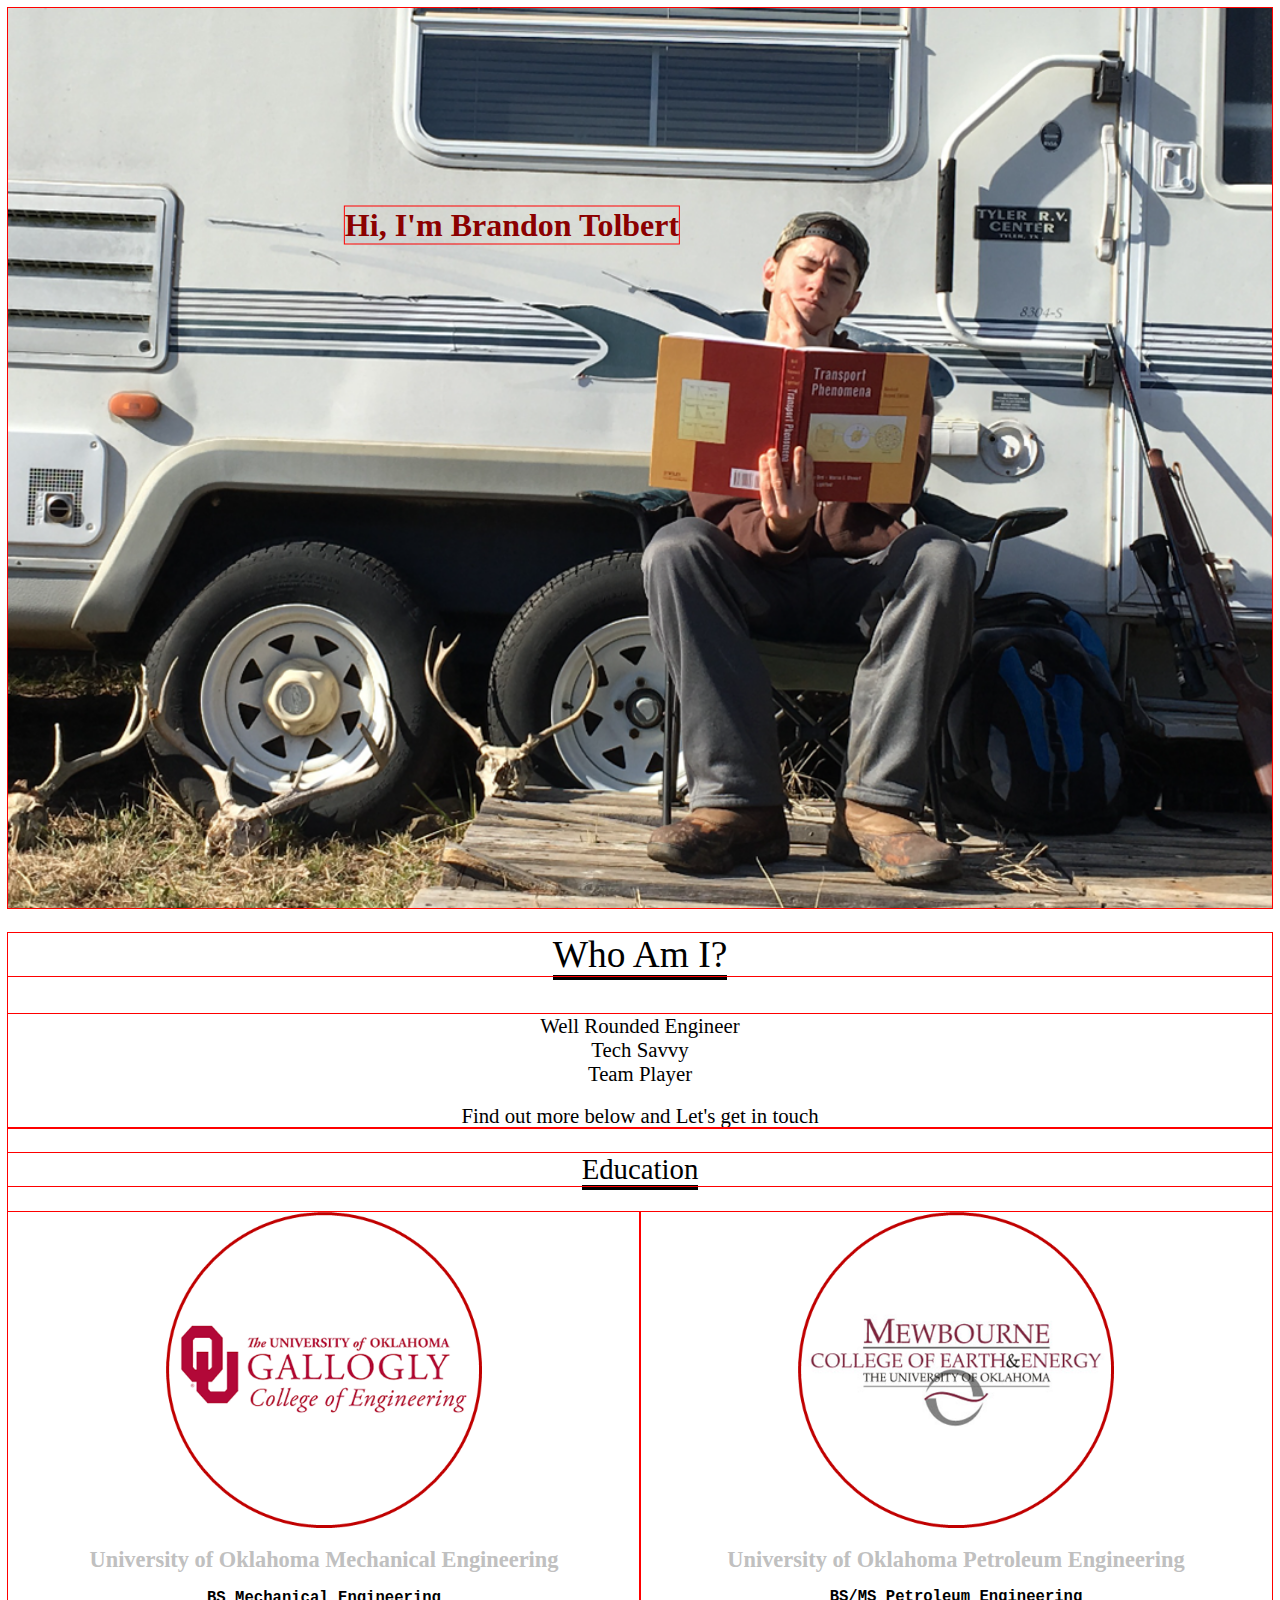
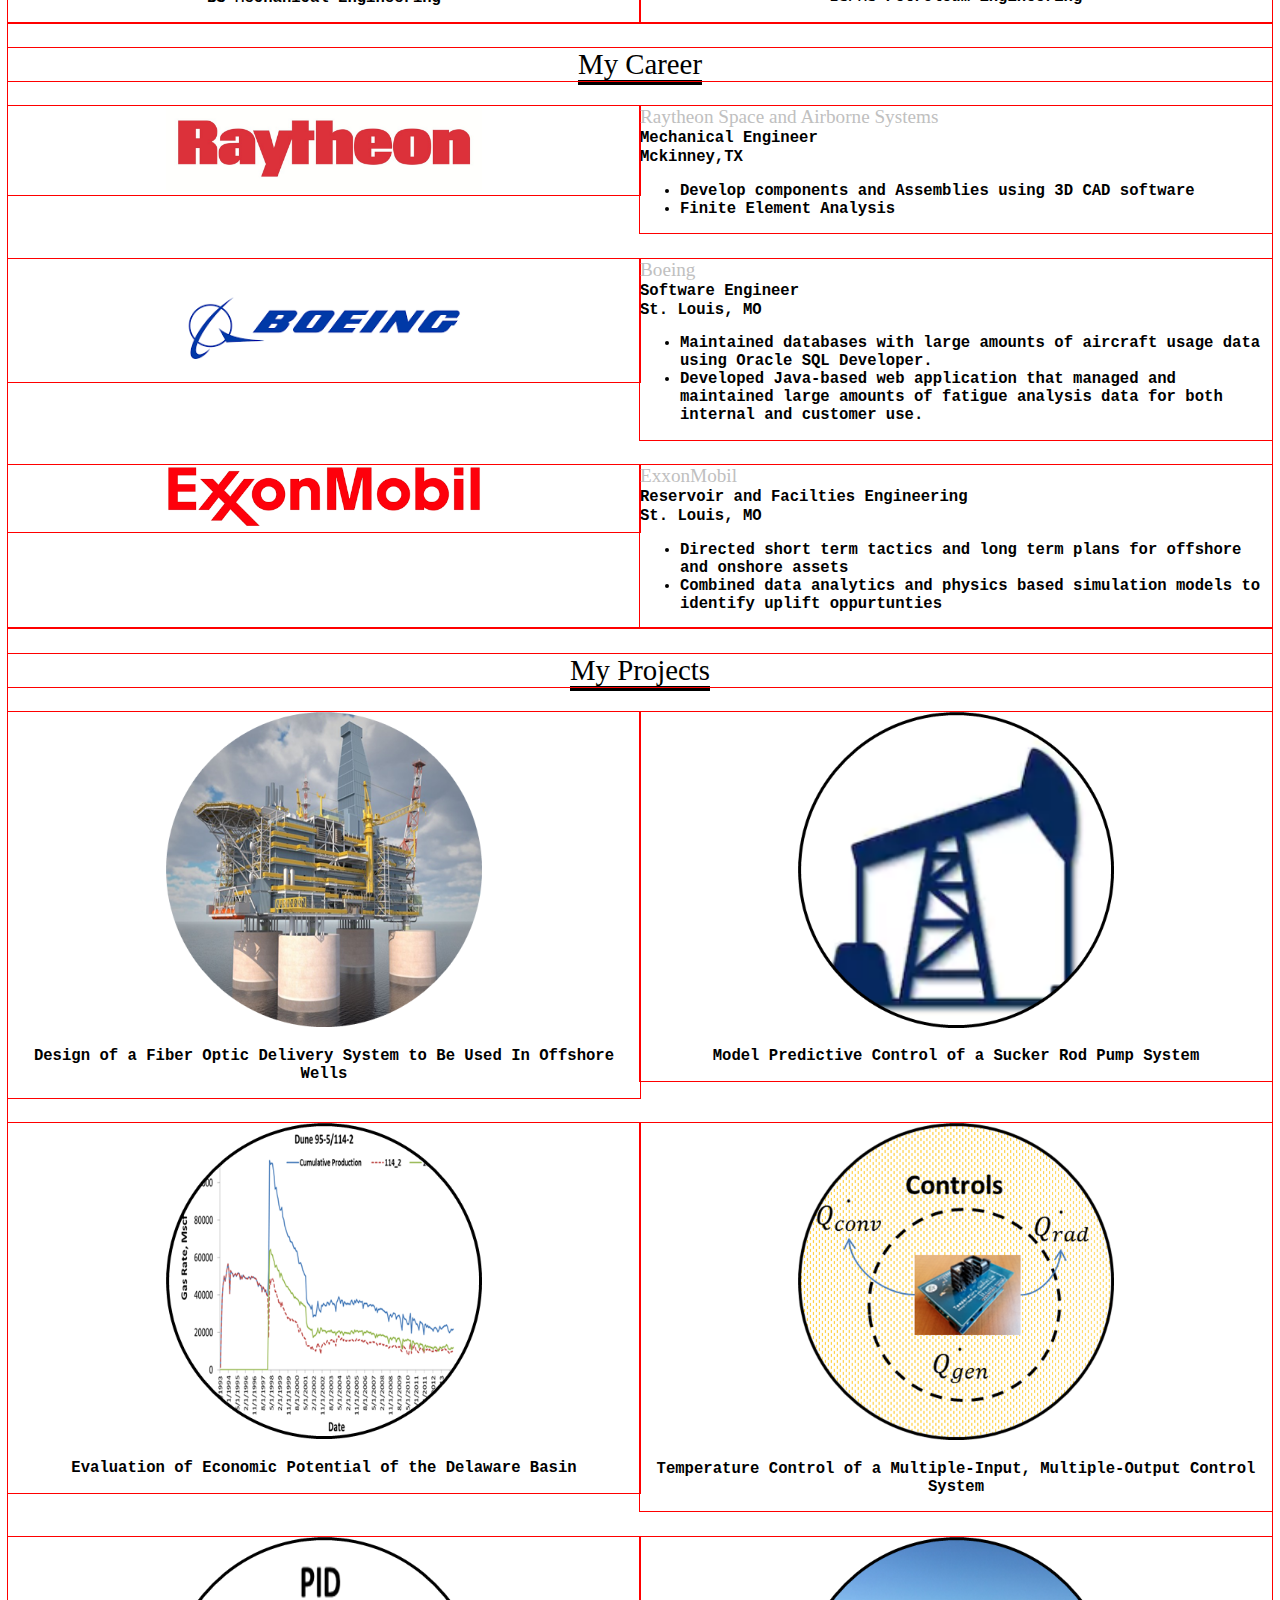
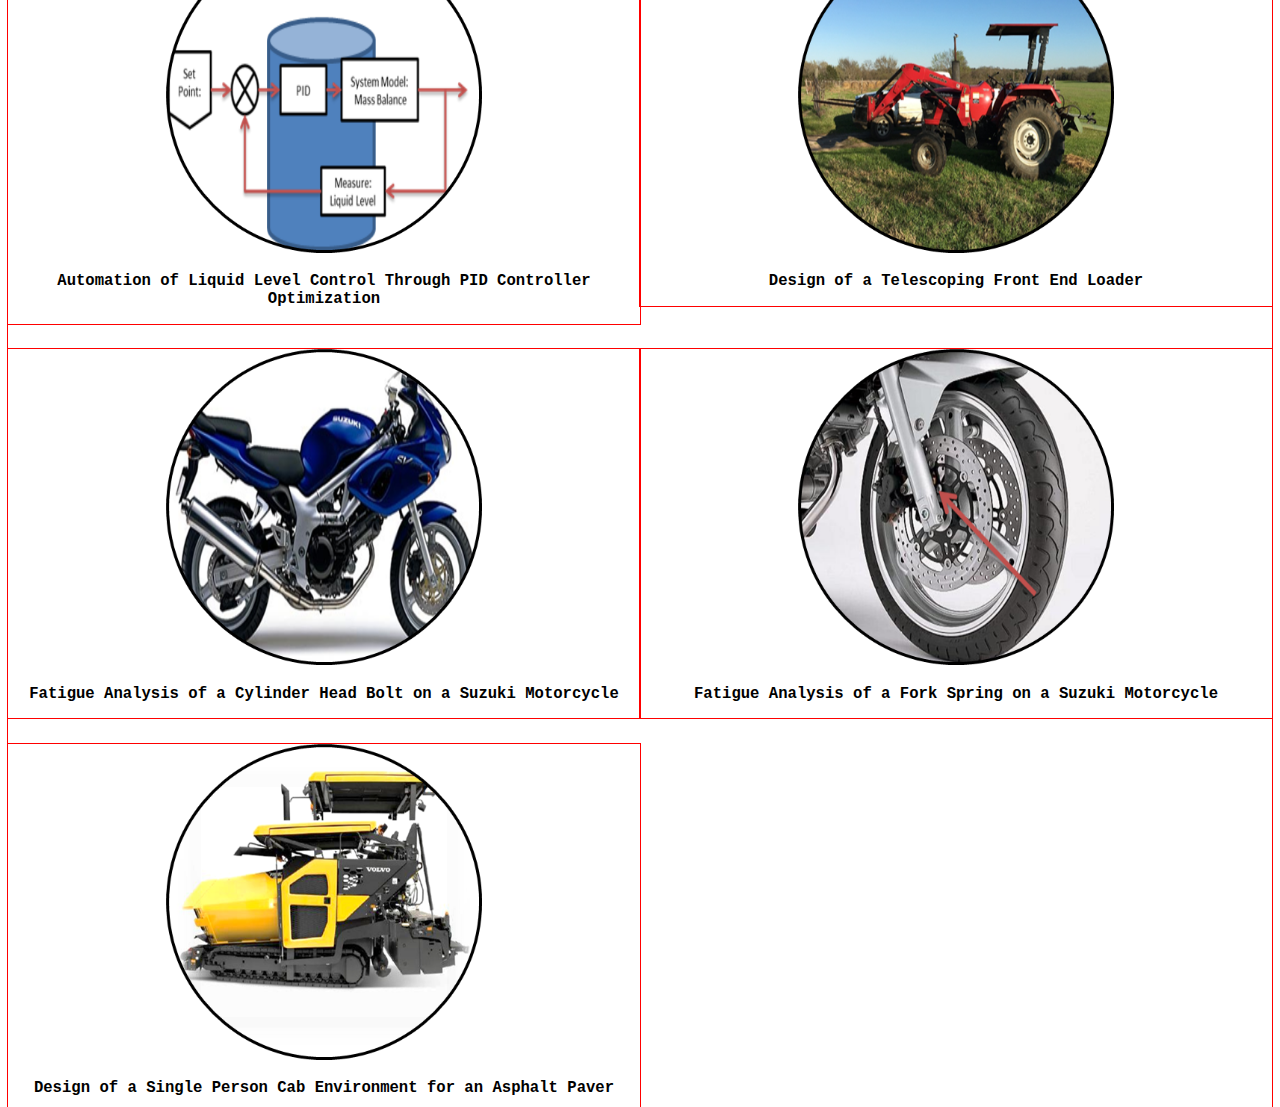
<file: index.html>
<!DOCTYPE html>
<!--
To change this license header, choose License Headers in Project Properties.
To change this template file, choose Tools | Templates
and open the template in the editor.
-->
<html>
    <head>
        <title>TODO supply a title</title>
        <meta charset="UTF-8">
        <meta name="viewport" content="width=device-width, initial-scale=1.0">
        <link rel="stylesheet" href="CSSStyle.css">
    </head>
    <body>
      
            <div class="large">
                <div id="caption">
                    Hi, I'm Brandon Tolbert
                </div>
            </div>
        
        <div class="WhoAmI">
            <div class="SectionHeaders">
                <span>Who Am I?</span>
            </div>
            <div class="singleColumn">
                <span> Well Rounded Engineer</span><br>
                <span> Tech Savvy</span><br>
                <span>Team Player</span><br>
                <br>
                <span>Find out more below and Let's get in touch</span>
            </div>
        </div>
        
         <!-- Education Header -->
        <div id="Education">
            <div class="SectionHeaders">
                <span>Education</span>
            </div>
                                                            
            <div class="columnOne">
                <img class="medium" src="images/Oklahoma_MechanicalEngineering.png">
                <h1 class="largeText">
                    University of Oklahoma Mechanical Engineering
                </h1>
                <p class="mediumText">
                    BS Mechanical Engineering
                </p>
            </div>
        
        
            <div class="columnTwo">
                <img class="medium" src="images/Oklahoma_PetroleumEngineering.png">
                    <h1 class="largeText">
                        University of Oklahoma Petroleum Engineering
                    </h1>
                    
                    <p class="mediumText">
                        BS/MS Petroleum Engineering
                    </p>
            </div>
        </div>
        
        <!-- Career Section -->
        <div id="Career">
            <div class="SectionHeaders">
                <span>My Career</span>
            </div>
        
                <div class="columnOne">
                            <img class="medium" src="images/Raytheon.png">
                </div>

                <div class="columnTwoCareers">

                    <span class="FlashyText">
                            Raytheon Space and Airborne Systems
                    </span>
                    <br>
                    <span class="mediumText"> Mechanical Engineer</span>
                    <br>        
                    <span class="mediumText"> Mckinney,TX </span>                  
                        <ul class="mediumText">
                            <li> Develop components and Assemblies using 3D CAD software</li>
                            <li> Finite Element Analysis
                        </ul>
                </div>
            
                <div class="columnOne">
                    <img class="medium" src="images/BoeingLogo.png">
                </div>
                     
        
                <div class="columnTwoCareers">

                    <span class="FlashyText">
                            Boeing
                    </span>
                    <br>
                        <span class="mediumText"> Software Engineer</span>
                    <br>        
                        <span class="mediumText"> St. Louis, MO </span>                  
                            <ul class="mediumText">
                                <li> Maintained databases with large amounts of aircraft usage data using Oracle SQL Developer.</li>
                                <li> Developed Java-based web application that managed and maintained large amounts of fatigue analysis data for both internal and customer use.
                            </ul>
                </div>
            
                <div class="columnOne">    
                        <img class="medium" src="images/ExxonMobilLogo.png">
                </div>
        
                <div class="columnTwoCareers">

                    <span class="FlashyText">
                            ExxonMobil
                    </span>
                    <br>
                    <span class="mediumText"> Reservoir and Facilties Engineering</span>
                    <br>        
                    <span class="mediumText"> St. Louis, MO </span>                  
                        <ul class="mediumText">
                            <li> Directed short term tactics and long term plans for offshore and onshore assets</li>
                            <li> Combined data analytics and physics based simulation models to identify uplift oppurtunties 
                </div>
        </div>


  <!-- Projects Section -->
  <div id="Projects">
            <div class="SectionHeaders">
                <span id="projectsSection">My Projects</span>
            </div>
      
      <div class="columnOne">
          <a href="HTMLPages/MEMS.html"><img class="medium" src="images/ProjectImages/MEMS_HeaderPicture_101218.png"></a>

            <p class="mediumText">
                Design of a Fiber Optic Delivery System to Be Used In Offshore Wells
            </p>
        </div>
      
       <div class="columnTwo">
           <a href="HTMLPages/MPCSuckerRod.html"><img class="medium" src="images/ProjectImages/SuckerRod_HeadPicture_101218.png"></a>

                    <p class="mediumText">
                        Model Predictive Control of a Sucker Rod Pump System
                    </p>
        </div>
        <div class="columnOne">
            <a href="HTMLPages/petroleumCap.html"><img class="medium" src="images/ProjectImages/PECapstone_ProjectImage_102918.png"></a>

              <p class="mediumText">
                  Evaluation of Economic Potential of the Delaware Basin
              </p>
          </div>
      
        <div class="columnTwo">
            <a href="HTMLPages/TCLab.html"><img class="medium" src="images/ProjectImages/TCLab_Header_102918.png"></a>

                     <p class="mediumText">
                         Temperature Control of a Multiple-Input, Multiple-Output Control System
                     </p>
        </div>
        <div class="columnOne">
            <a href="HTMLPages/PIDOptimization.html"><img class="medium" src="images/ProjectImages/TankControl_PID.png"></a>

             <p class="mediumText">
                 Automation of Liquid Level Control Through PID Controller Optimization
             </p>
        </div>
        <div class="columnTwo">
            <a href="HTMLPages/FEALoader.html"><img class="medium" src="images/ProjectImages/FEA_Tractor_102918.png"></a>

                     <p class="mediumText">
                         Design of a Telescoping Front End Loader
                     </p>
        </div>
        <div class="columnOne">
            <a href="HTMLPages/CylinderBoltHeadDMC.html"><img class="medium" src="images/ProjectImages/Suzuki_MotorCycle_102918.png"></a>

             <p class="mediumText">
                 Fatigue Analysis of a Cylinder Head Bolt on a Suzuki Motorcycle
             </p>
        </div>
        <div class="columnTwo">
            <a href="HTMLPages/ForkSpringDMC.html"><img class="medium" src="images/ProjectImages/Suzuki_ForkSpring_102918.png"></a>

                     <p class="mediumText">
                         Fatigue Analysis of a Fork Spring on a Suzuki Motorcycle
                     </p>
        </div>
         <div class="columnOne">
             <a href="HTMLPages/VolvoCab.html"><img class="medium" src="images/ProjectImages/MECapstone_Volvo_102918.png"></a>

             <p class="mediumText">
                 Design of a Single Person Cab Environment for an Asphalt Paver
             </p>
        </div>
  </div>
  
  
        
        
  
        
        
           

    </body>
</html>
</file>
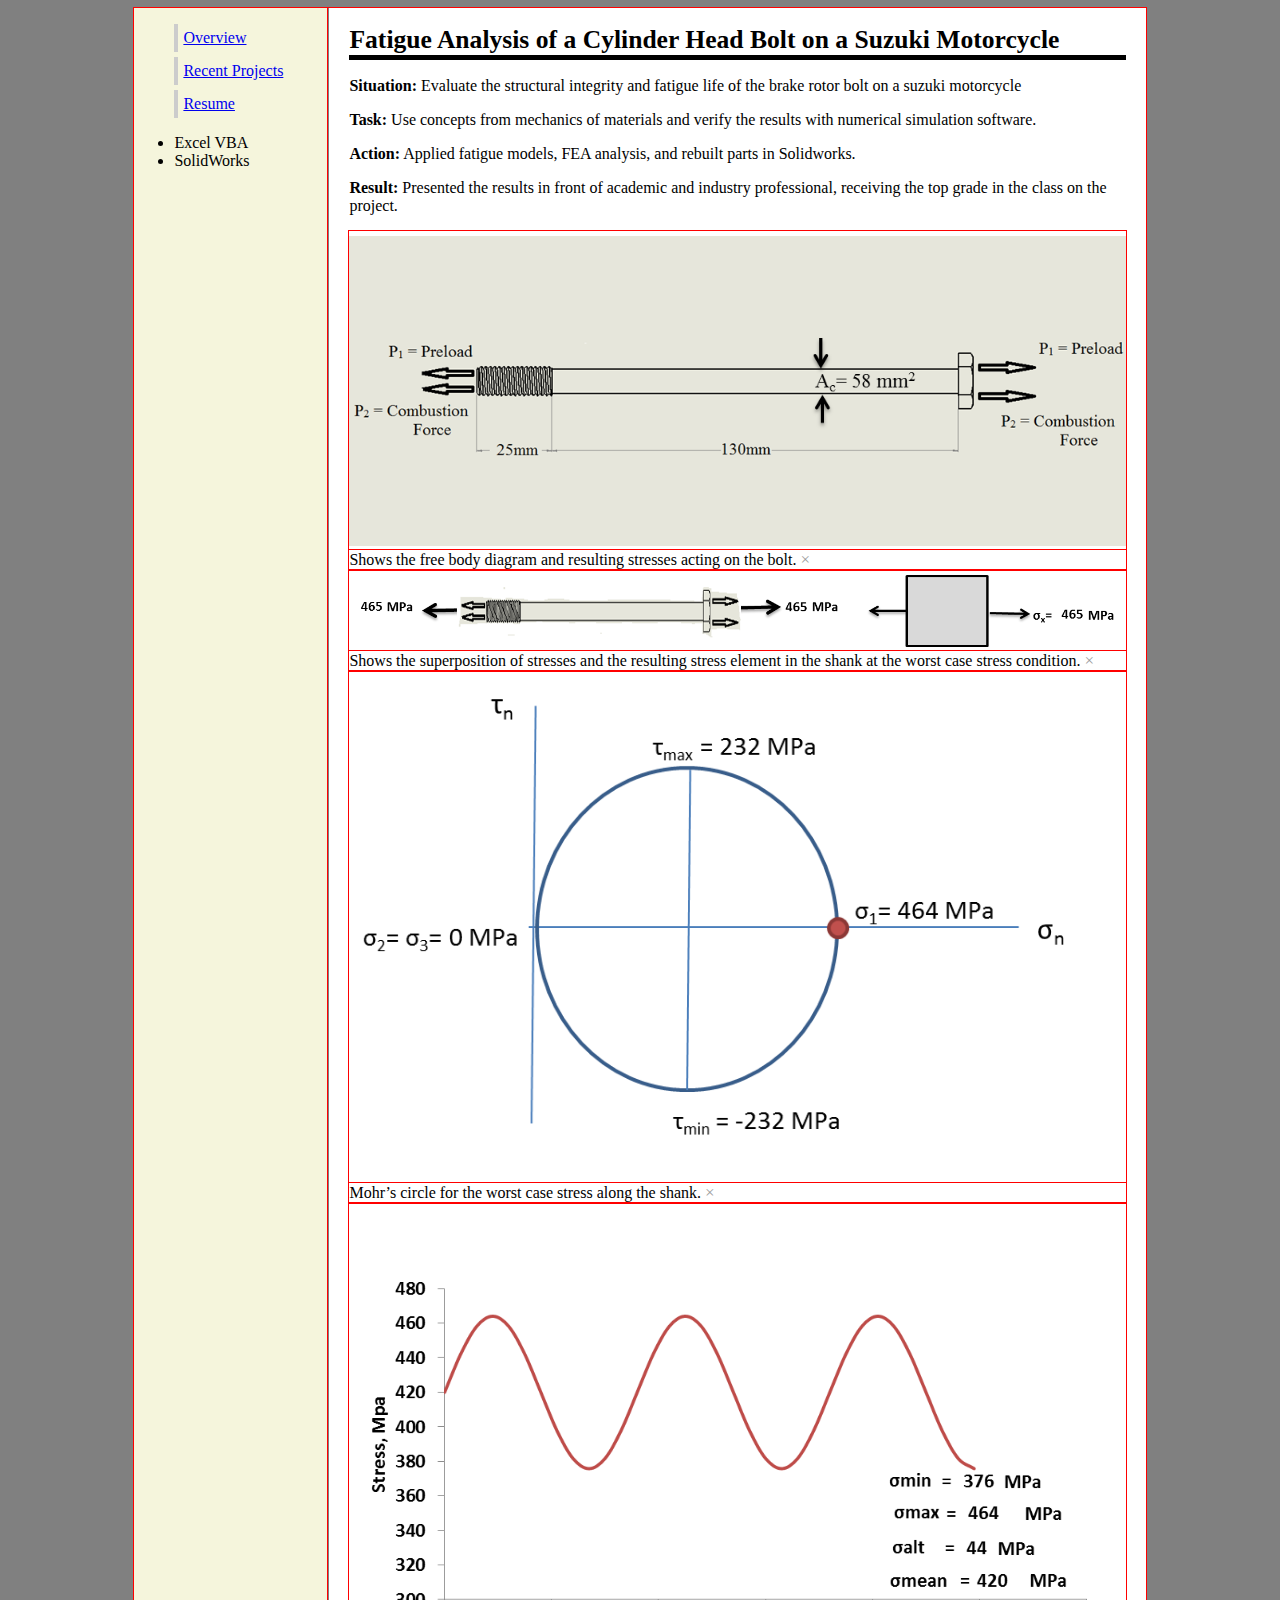
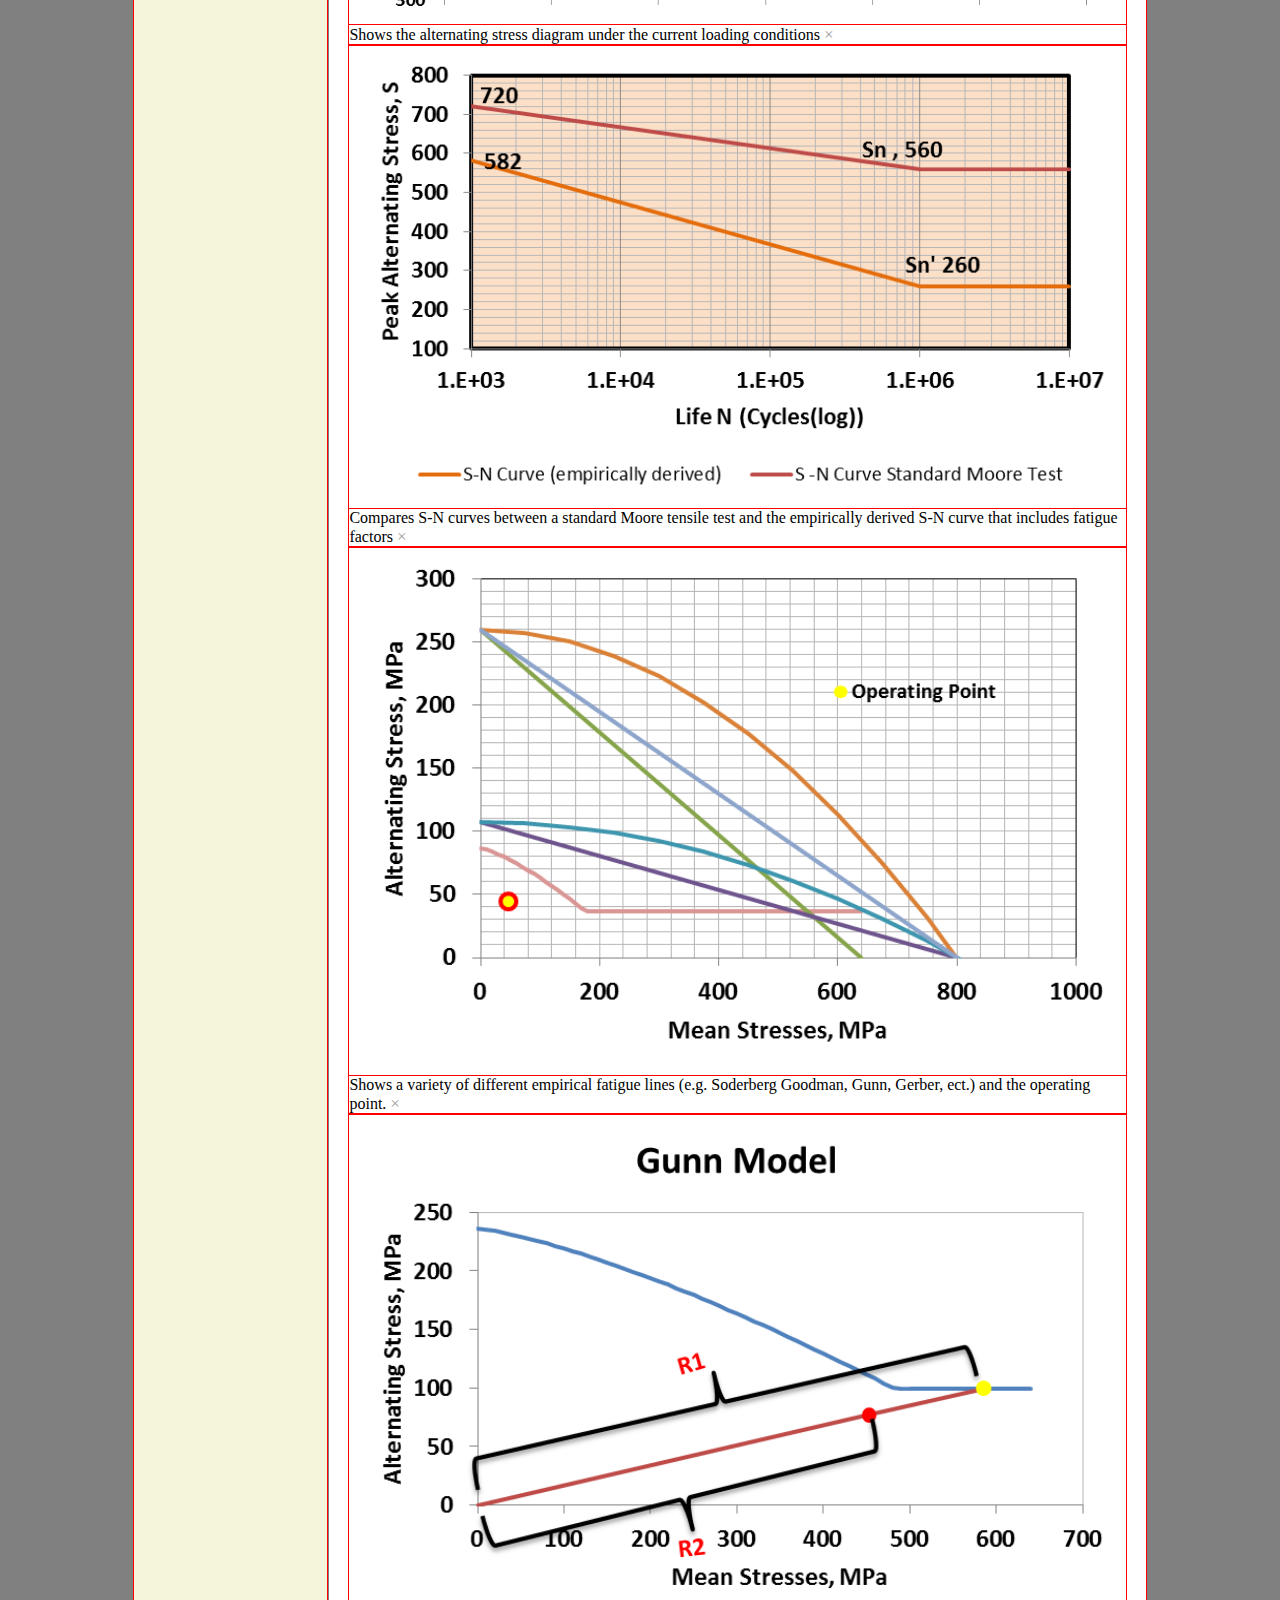
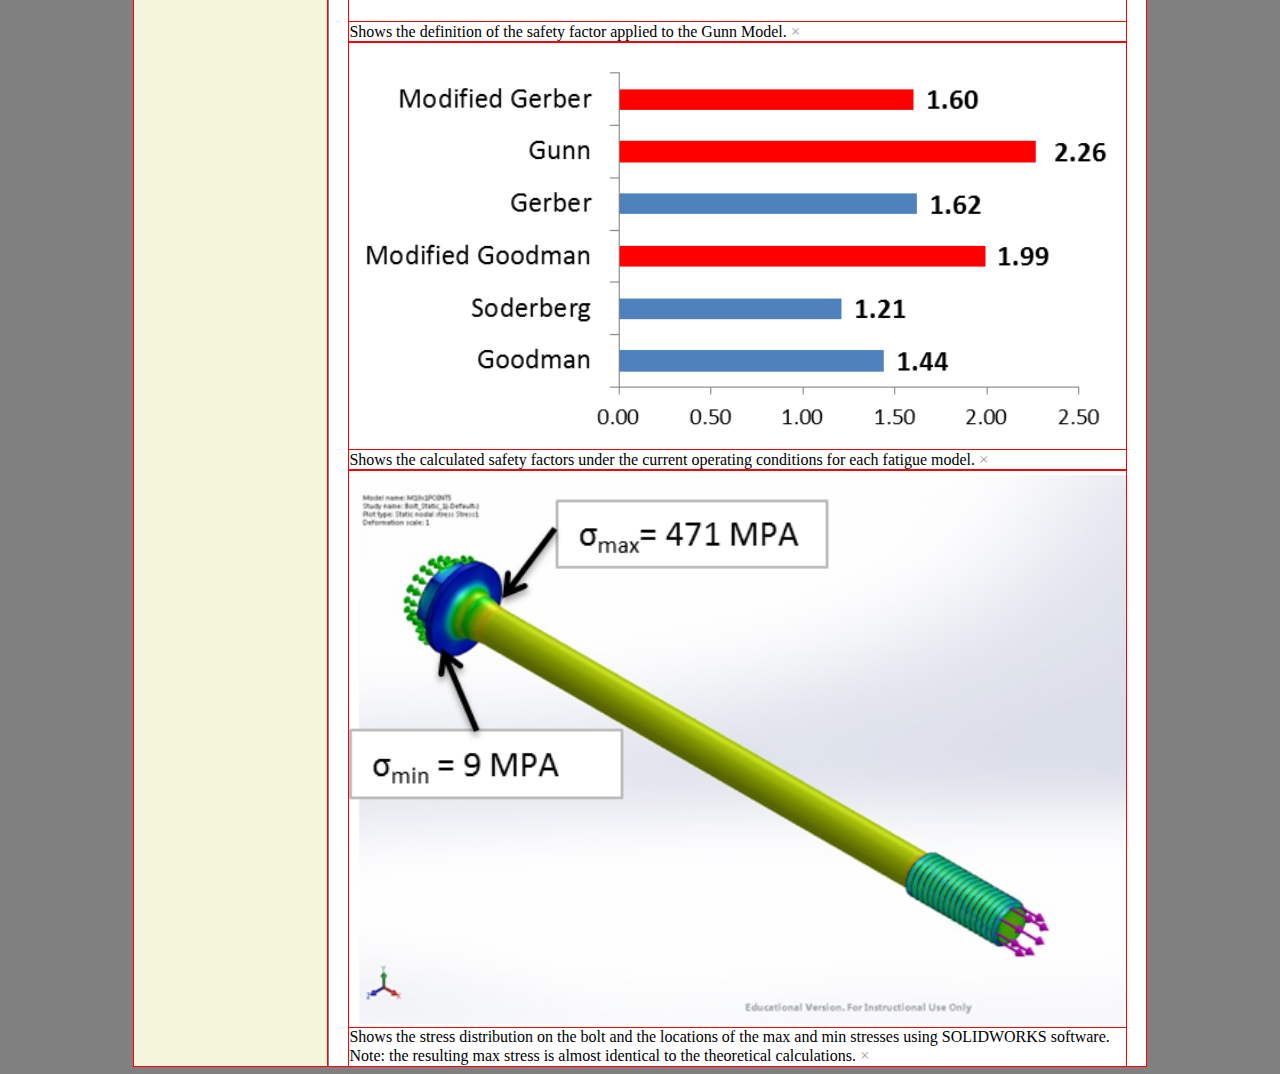
<file: HTMLPages/CylinderBoltHeadDMC.html>
<!DOCTYPE html>
<!--
To change this license header, choose License Headers in Project Properties.
To change this template file, choose Tools | Templates
and open the template in the editor.
-->
<html>
    <head>
        <title>TODO supply a title</title>
        <meta charset="UTF-8">
        <meta name="viewport" content="width=device-width, initial-scale=1.0">
        
        <link rel="stylesheet" href="../CSSPages/Project.css">
        <script src="../Javascript/javascript.js"></script>    
    </head>
    <body>
        <div id="MEMS">
<!--Side Bar////////////////////////////////////////////////////////////////////-->
            <div class="SideBar">
                <ul class="SideBarOptions">
                    <li> <a href="../index.html"> Overview </a>  </li>
                    <li><a href="../index.html#projectsSection"> Recent Projects </a></li>
                    <li> <a href="../PDFs/Tolbert-WebsiteResume-102218.pdf">Resume </a> </li>
                </ul>
                <ul class="skillsList">
                    <li>Excel VBA</li>
                    <li>SolidWorks</li>
                </ul>
            </div>

<!--Star Summary/////////////////////////////////////////////////////////////-->
            <div class="MEMSummary">
                <h1>Fatigue Analysis of a Cylinder Head Bolt on a Suzuki Motorcycle</h1>
                    <p>
                        <strong>Situation:</strong> Evaluate the structural integrity
                        and fatigue life of the brake rotor bolt on a suzuki motorcycle
                    </p>
                    <p>
                        <strong>Task:</strong> Use concepts from mechanics of materials
                        and verify the results with numerical simulation software.
                    </p>
                    <p>
                        <strong>Action:</strong> Applied fatigue models, FEA analysis,
                        and rebuilt parts in Solidworks.
                    </p>
                    <p>
                        <strong>Result:</strong> Presented the results in front of 
                        academic and industry professional, receiving the top grade
                        in the class on the project.
                    </p>

<!--Videos and Pictures///////////////////////////////////////////////////////-->
                <div class="imageSection">
                    <img class="Images" src="../images/BoltHeadImages/HeadBolt_FBD_102618.png">
                    <div class="captionBelow" id="caption1">
                        Shows the free body diagram and resulting stresses acting
                        on the bolt.
                        <span class="hide-caption" onclick="hide('caption1');">×</span>
                    </div>
                </div> 
                
                <div class="imageSection">
                    <img class="Images" src="../images/BoltHeadImages/BoltHead_StressBlock_102618.png">
                    <div class="captionBelow" id="caption2">
                    Shows the superposition of stresses and the resulting stress
                    element in the shank at the worst case stress condition.
                        <span class="hide-caption" onclick="hide('caption2');">×</span>
                    </div>
                </div>
                    
                <div class="imageSection">
                    <img class="Images" src="../images/BoltHeadImages/BoltHead_MohrsCircle_102618.png">
                    <div class="captionBelow" id="caption3">
                    Mohr’s circle for the worst case stress along the shank.
                        <span class="hide-caption" onclick="hide('caption3');">×</span>
                    </div>
                </div>
                <div class="imageSection">
                    <img class="Images" src="../images/BoltHeadImages/BoltHead_OscillatingStress_102618.png">
                    <div class="captionBelow" id="caption5">
                        Shows the alternating stress diagram under the current loading
                        conditions
                        <span class="hide-caption" onclick="hide('caption5');">×</span>
                    </div>
                </div>
                <div class="imageSection">
                    <img class="Images" src="../images/BoltHeadImages/BoltHead_SNCurve_102618.png">
                        <div class="captionBelow" id="caption4">
                        Compares S-N curves between a standard Moore tensile test
                        and the empirically derived S-N curve that includes fatigue factors
                            <span class="hide-caption" onclick="hide('caption4');">×</span>
                        </div>
                </div>    

                <div class="imageSection">
                    <img class="Images" src="../images/BoltHeadImages/BoltHead_FatigueLines_102618.png">
                    <div class="captionBelow" id="caption6">
                    Shows a variety of different empirical fatigue lines (e.g. Soderberg
                    Goodman, Gunn, Gerber, ect.) and the operating point.
                        <span class="hide-caption" onclick="hide('caption6');">×</span>
                    </div>
                </div>
                    
                <div class="imageSection">
                    <img class="Images" src="../images/BoltHeadImages/BoltHead_SafetyFactorDetermination_102618.png">
                    <div class="captionBelow" id="caption6">
                    Shows the definition of the safety factor applied to the Gunn Model.
                        <span class="hide-caption" onclick="hide('caption6');">×</span>
                    </div>
                </div>
                <div class="imageSection">
                    <img class="Images" src="../images/BoltHeadImages/BotHead_SafetyFactors_102618.png">
                    <div class="captionBelow" id="caption6">
                    Shows the calculated safety factors under the current operating
                    conditions for each fatigue model.
                        <span class="hide-caption" onclick="hide('caption6');">×</span>
                    </div>
                </div>
                <div class="imageSection">
                    <img class="Images" src="../images/BoltHeadImages/BoltHead_SolidworksStress_102618.png">
                    <div class="captionBelow" id="caption6">
                        Shows the stress distribution on the bolt and the locations
                        of the max and min stresses using SOLIDWORKS software. Note:
                        the resulting max stress is almost identical to the theoretical
                        calculations.
                        <span class="hide-caption" onclick="hide('caption6');">×</span>
                    </div>
                </div>                     
            
            </div>
            
        </div>
        
    </body>
</html>
</file>
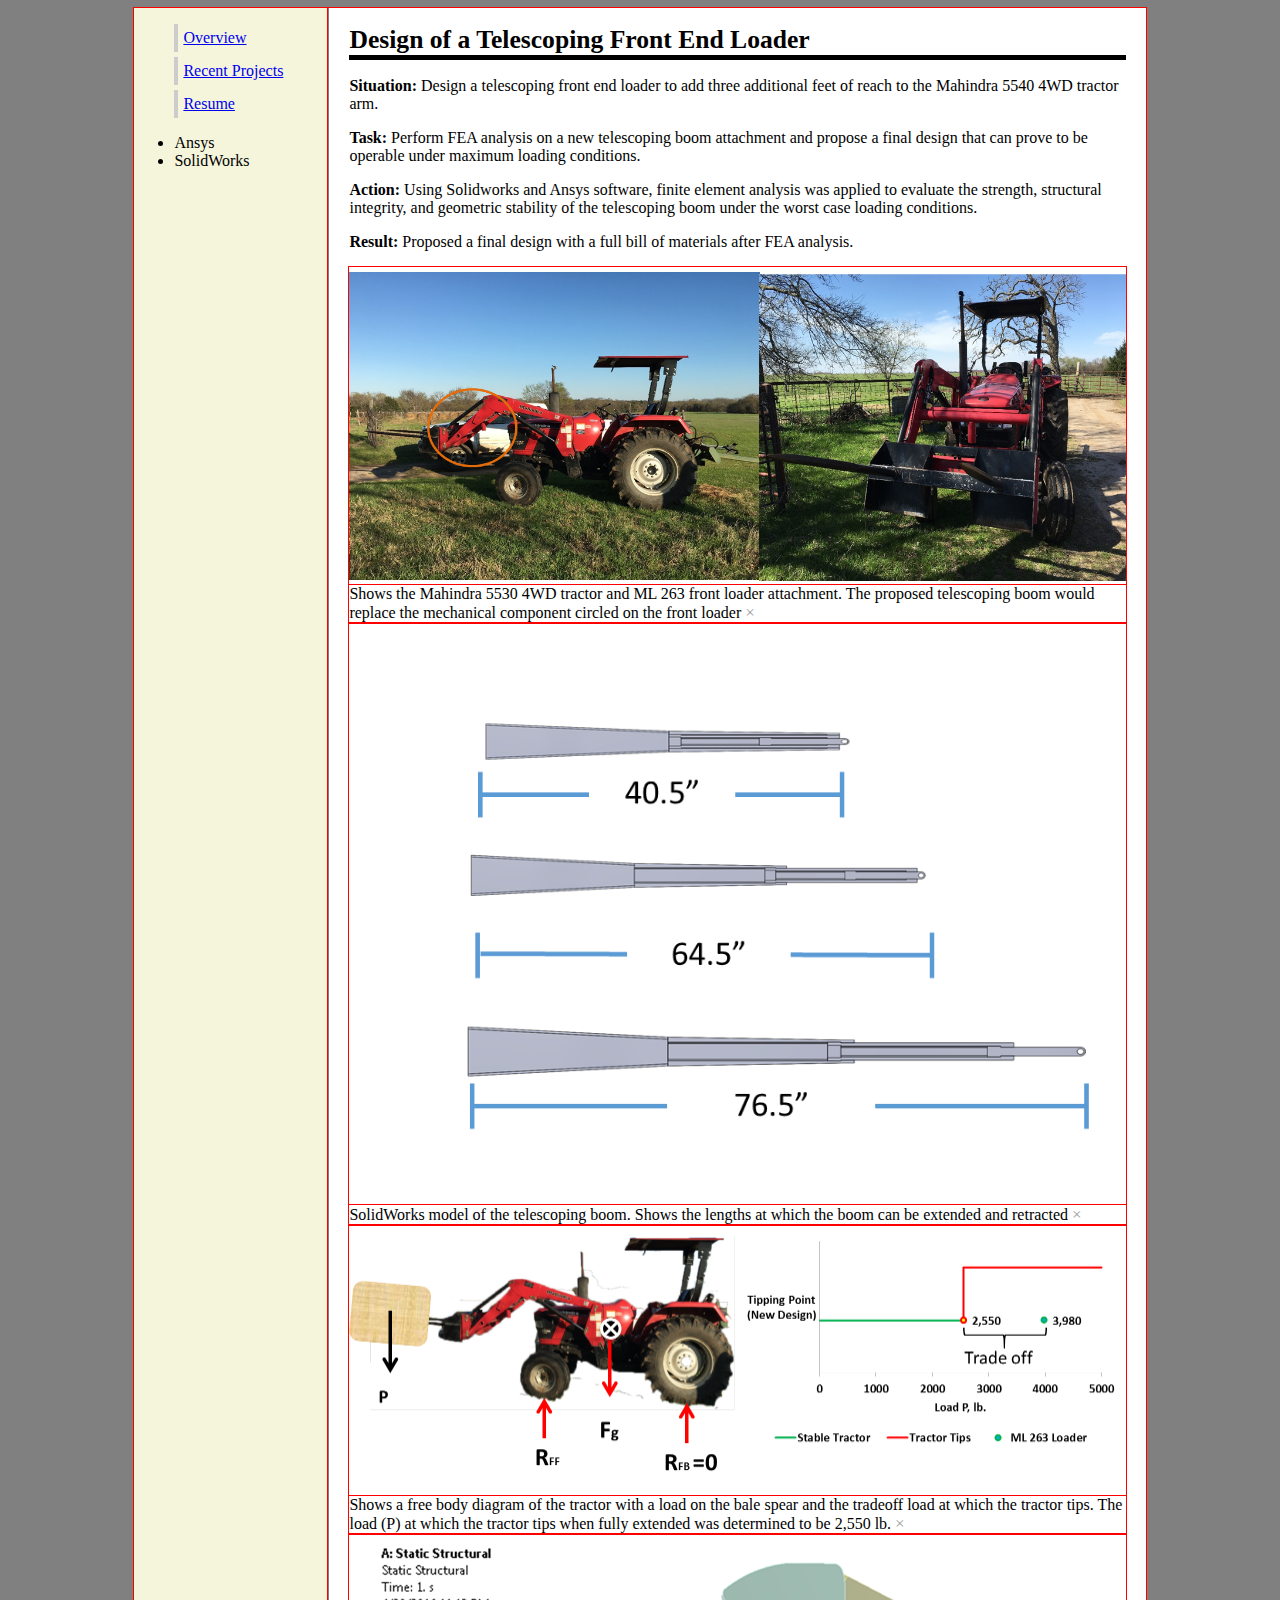
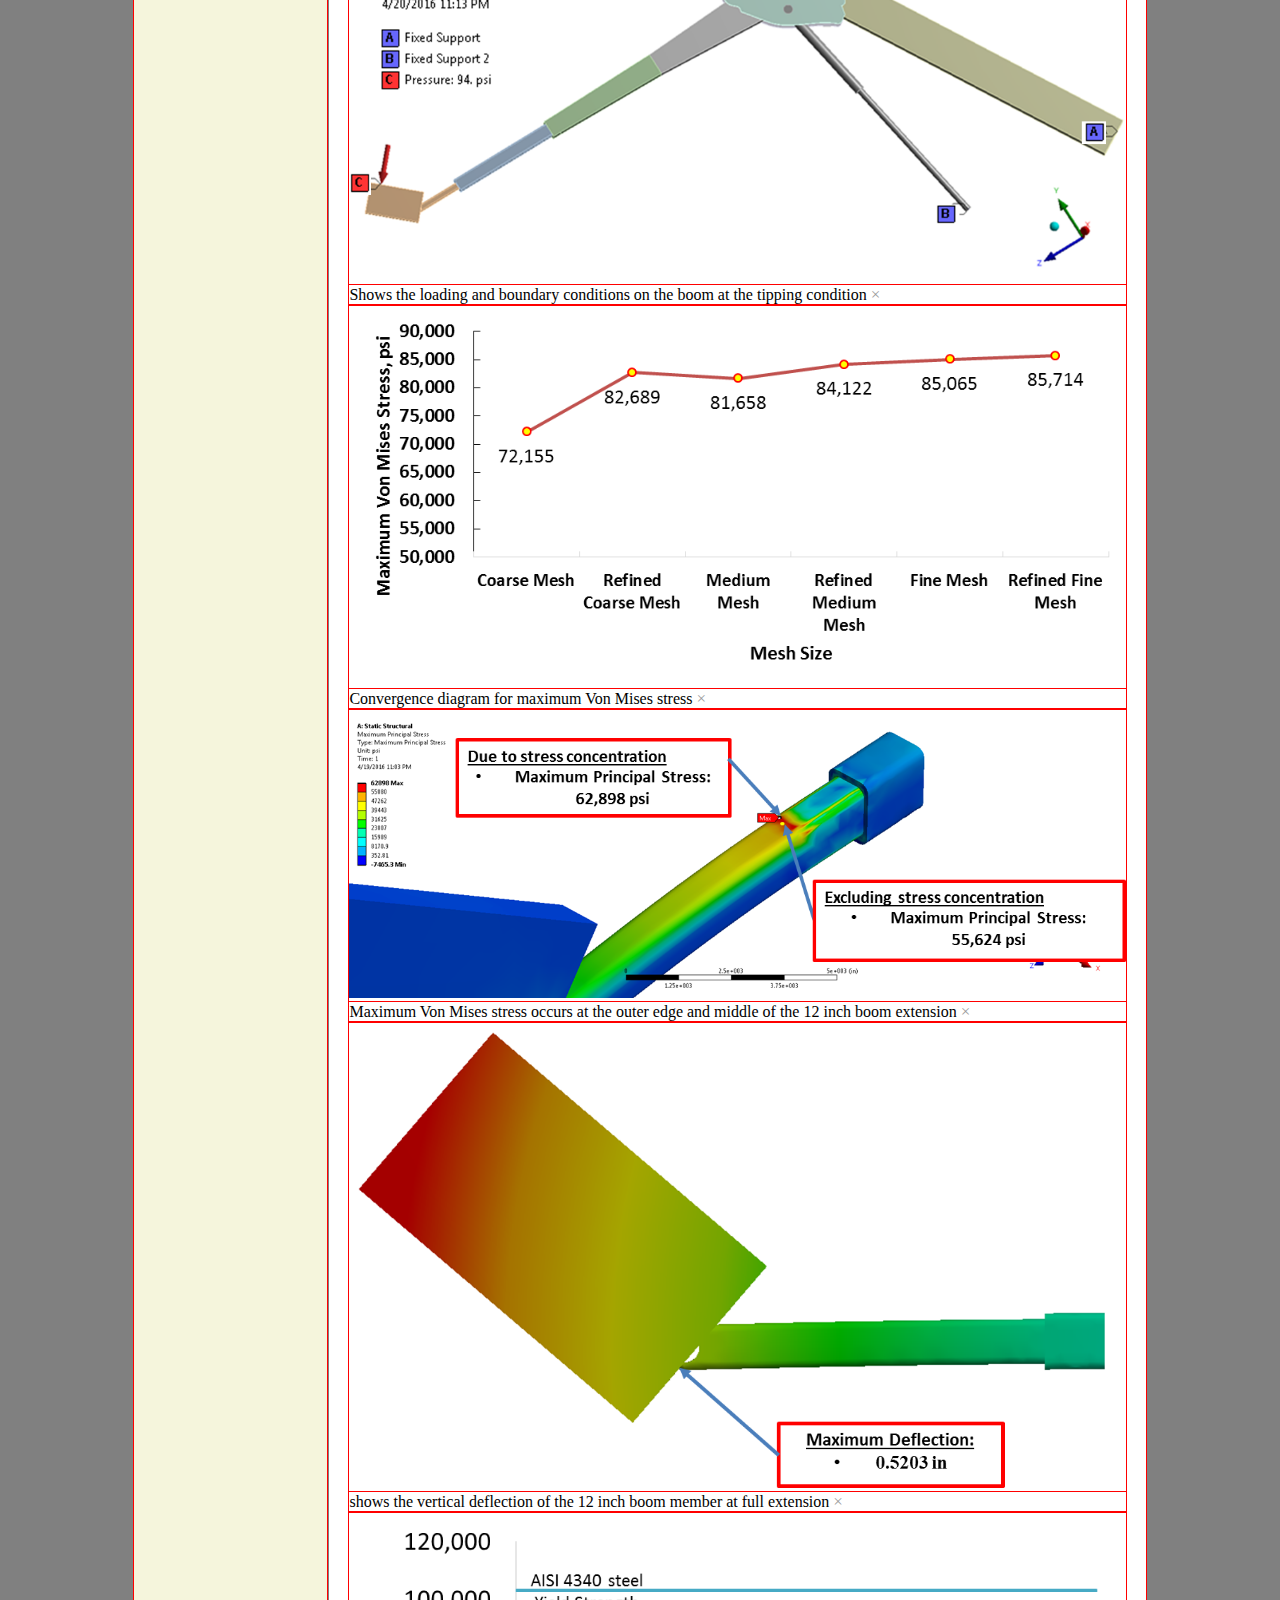
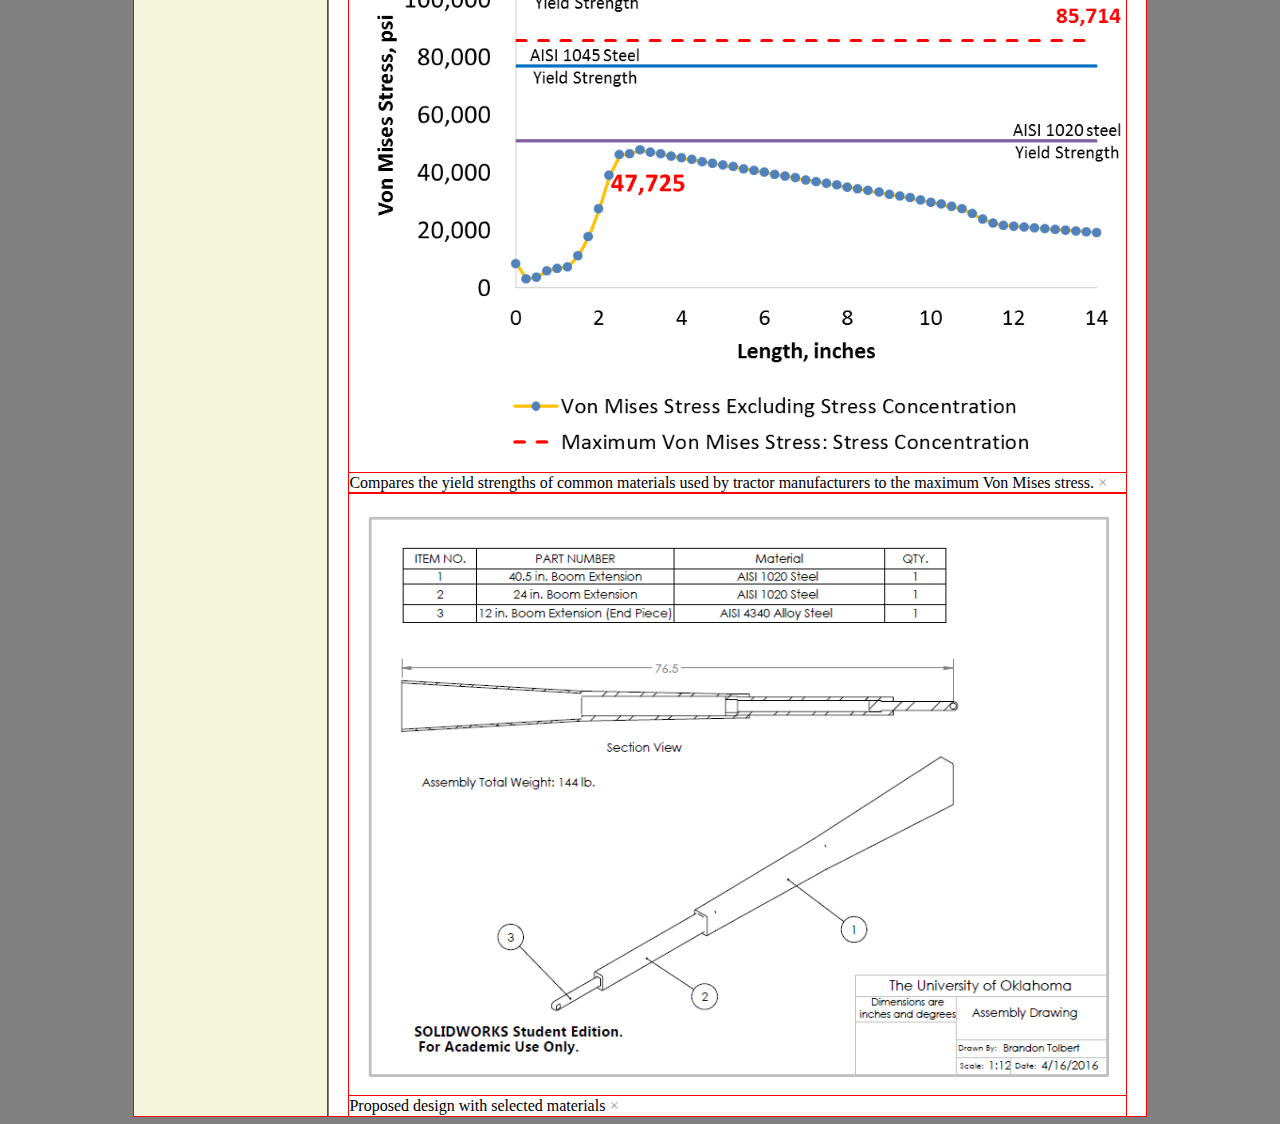
<file: HTMLPages/FEALoader.html>
<!DOCTYPE html>
<!--
To change this license header, choose License Headers in Project Properties.
To change this template file, choose Tools | Templates
and open the template in the editor.
-->
<html>
    <head>
        <title>TODO supply a title</title>
        <meta charset="UTF-8">
        <meta name="viewport" content="width=device-width, initial-scale=1.0">
        
        <link rel="stylesheet" href="../CSSPages/Project.css">
        <script src="../Javascript/javascript.js"></script>    
    </head>
    <body>
        <div id="MEMS">
<!--Side Bar////////////////////////////////////////////////////////////////////-->
            <div class="SideBar">
                <ul class="SideBarOptions">
                    <li> <a href="../index.html"> Overview </a>  </li>
                    <li><a href="../index.html#projectsSection"> Recent Projects </a></li>
                    <li> <a href="../PDFs/Tolbert-WebsiteResume-102218.pdf">Resume </a> </li>
                </ul>
                <ul class="skillsList">
                    <li>Ansys</li>
                    <li>SolidWorks</li>
                </ul>
            </div>

<!--Star Summary/////////////////////////////////////////////////////////////-->
            <div class="MEMSummary">
                <h1>Design of a Telescoping Front End Loader</h1>
                    <p>
                        <strong>Situation:</strong> Design a telescoping front end
                        loader to add three additional feet of reach to the Mahindra
                        5540 4WD tractor arm.                        
                    </p>
                    <p>
                        <strong>Task:</strong> Perform FEA analysis on a new telescoping
                        boom attachment and propose a final design that can prove to be operable
                        under maximum loading conditions.
                    </p>
                    <p>
                        <strong>Action:</strong> Using Solidworks and Ansys software, finite 
                        element analysis was applied to evaluate the strength, structural 
                        integrity, and geometric stability of the telescoping boom
                        under the worst case loading conditions.
                    </p>
                    <p>
                        <strong>Result:</strong> Proposed a final design with a full
                        bill of materials after FEA analysis.
                    </p>

<!--Videos and Pictures///////////////////////////////////////////////////////-->
                <div class="imageSection">
                    <img class="Images" src="../images/FEATractorImages/Tractor_Mahindra_102418.png">
                    <div class="captionBelow" id="caption1">
                        Shows the Mahindra 5530 4WD tractor and ML 263 front loader attachment.
                        The proposed telescoping boom would replace the mechanical
                        component circled on the front loader
                        <span class="hide-caption" onclick="hide('caption1');">×</span>
                    </div>
                </div> 
                
                <div class="imageSection">
                    <img class="Images" src="../images/FEATractorImages/Tractor_BoomAttachment_102418.png">
                    <div class="captionBelow" id="caption2">
                        SolidWorks model of the telescoping boom. Shows the lengths
                        at which the boom can be extended and retracted
                        <span class="hide-caption" onclick="hide('caption2');">×</span>
                    </div>
                </div>

                    
                <div class="imageSection">
                    <img class="Images" src="../images/FEATractorImages/Mahindra_DesignAndStatics_102418.png">
                    <div class="captionBelow" id="caption3">
                        Shows a free body diagram of the tractor with a load on 
                        the bale spear and the tradeoff load at which the tractor tips.
                        The load (P) at which the tractor tips when fully extended was
                        determined to be 2,550 lb. 
                        <span class="hide-caption" onclick="hide('caption3');">×</span>
                    </div>
                </div>
                <div class="imageSection">
                    <img class="Images" src="../images/FEATractorImages/Tractor_LoadingAndBC_102518.png">
                    <div class="captionBelow" id="caption5">
                        Shows the loading and boundary conditions on the boom at
                        the tipping condition
                        <span class="hide-caption" onclick="hide('caption5');">×</span>
                    </div>
                </div>
                <div class="imageSection">
                    <img class="Images" src="../images/FEATractorImages/Tractor_StressConvergence_102518.png">
                        <div class="captionBelow" id="caption4">
                        Convergence diagram for maximum Von Mises stress
                            <span class="hide-caption" onclick="hide('caption4');">×</span>
                        </div>
                </div>    

                <div class="imageSection">
                    <img class="Images" src="../images/FEATractorImages/Tractor_MaximumStressLocation_102518.png">
                    <div class="captionBelow" id="caption6">
                    Maximum Von Mises stress occurs at the outer edge and middle of the 12 inch
                    boom extension
                        <span class="hide-caption" onclick="hide('caption6');">×</span>
                    </div>
                </div>
                    
                <div class="imageSection">
                    <img class="Images" src="../images/FEATractorImages/Tractor_MaximumDeflection_102418.png">
                    <div class="captionBelow" id="caption6">
                    shows the vertical deflection of the 12 inch boom member at 
                    full extension
                        <span class="hide-caption" onclick="hide('caption6');">×</span>
                    </div>
                </div>
                <div class="imageSection">
                    <img class="Images" src="../images/FEATractorImages/Tractor_MaterialSelection_102518.png">
                    <div class="captionBelow" id="caption6">
                    Compares the yield strengths of common materials used by tractor
                    manufacturers to the maximum Von Mises stress.
                        <span class="hide-caption" onclick="hide('caption6');">×</span>
                    </div>
                </div>
                <div class="imageSection">
                    <img class="Images" src="../images/FEATractorImages/Tractor_BOM_102518.png">
                    <div class="captionBelow" id="caption6">
                        Proposed design with selected materials
                        <span class="hide-caption" onclick="hide('caption6');">×</span>
                    </div>
                </div>                     
            
            </div>
            
        </div>
        
    </body>
</html>
</file>
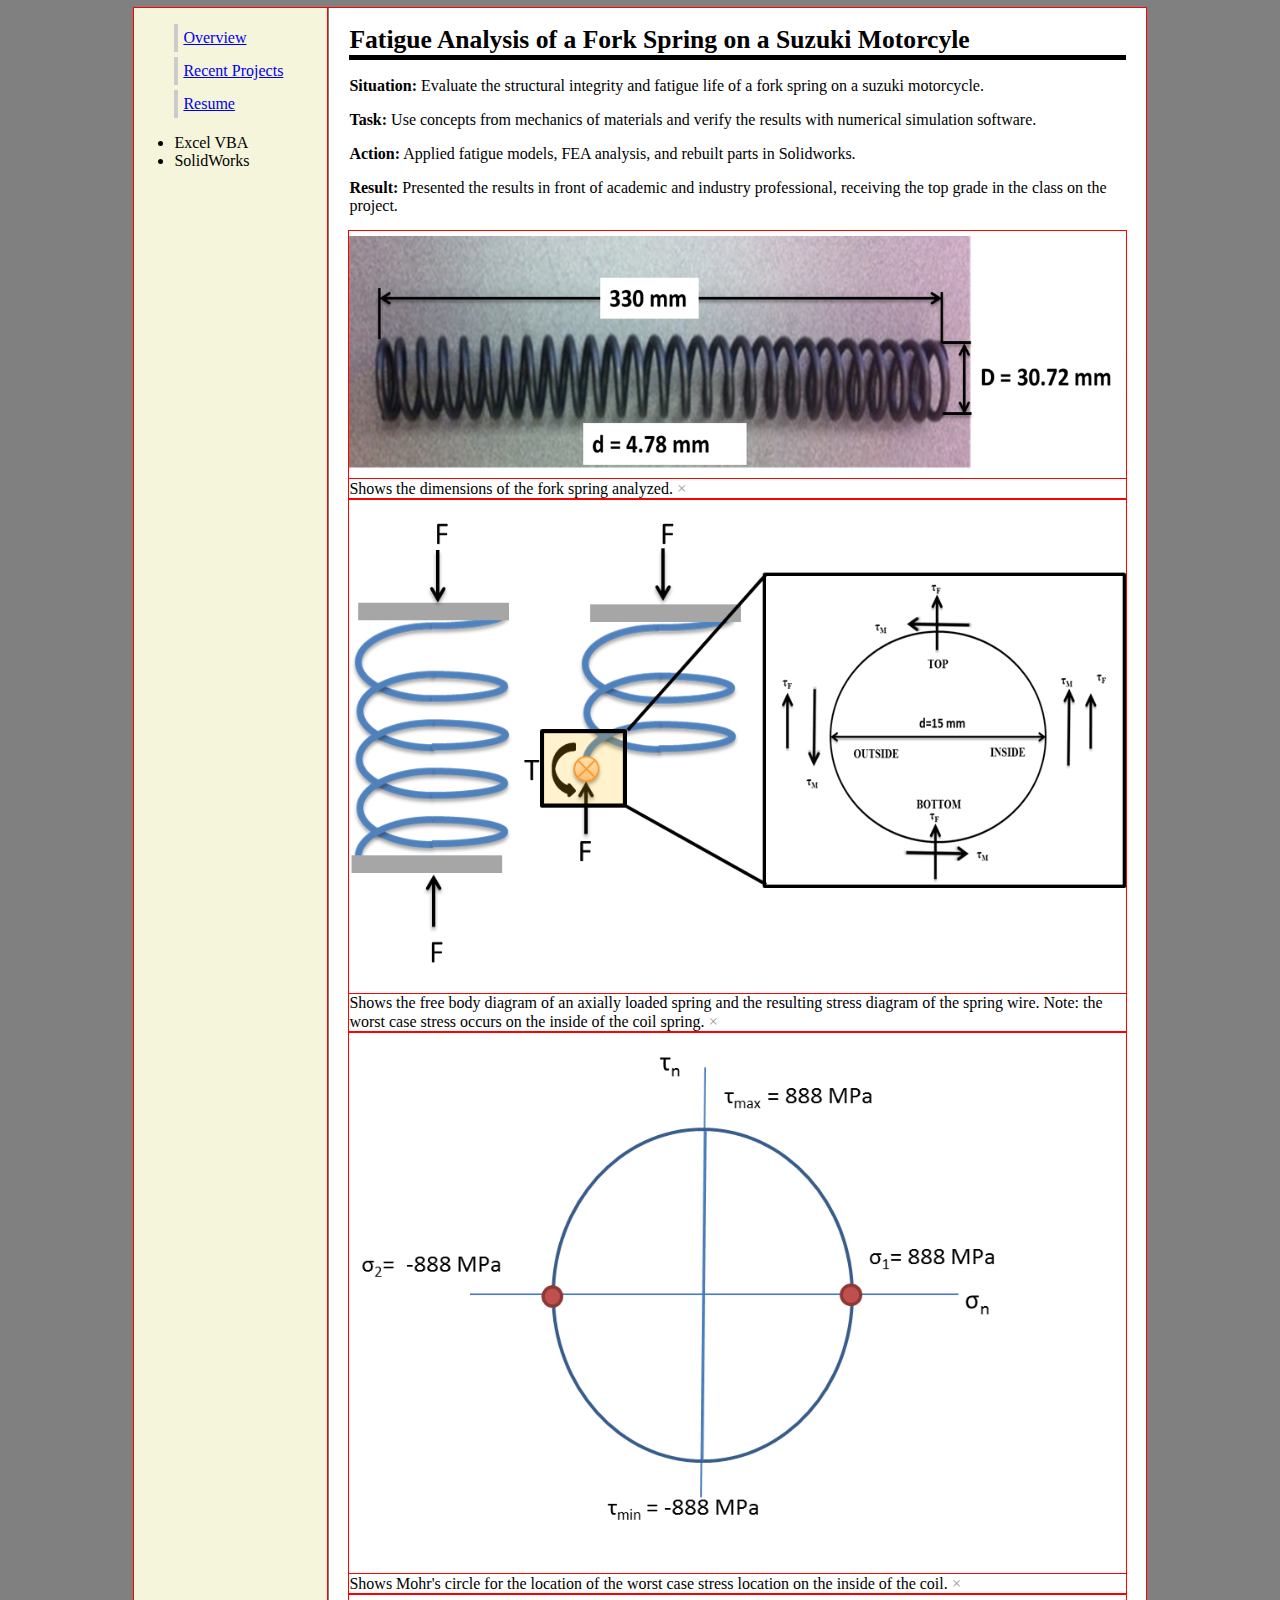
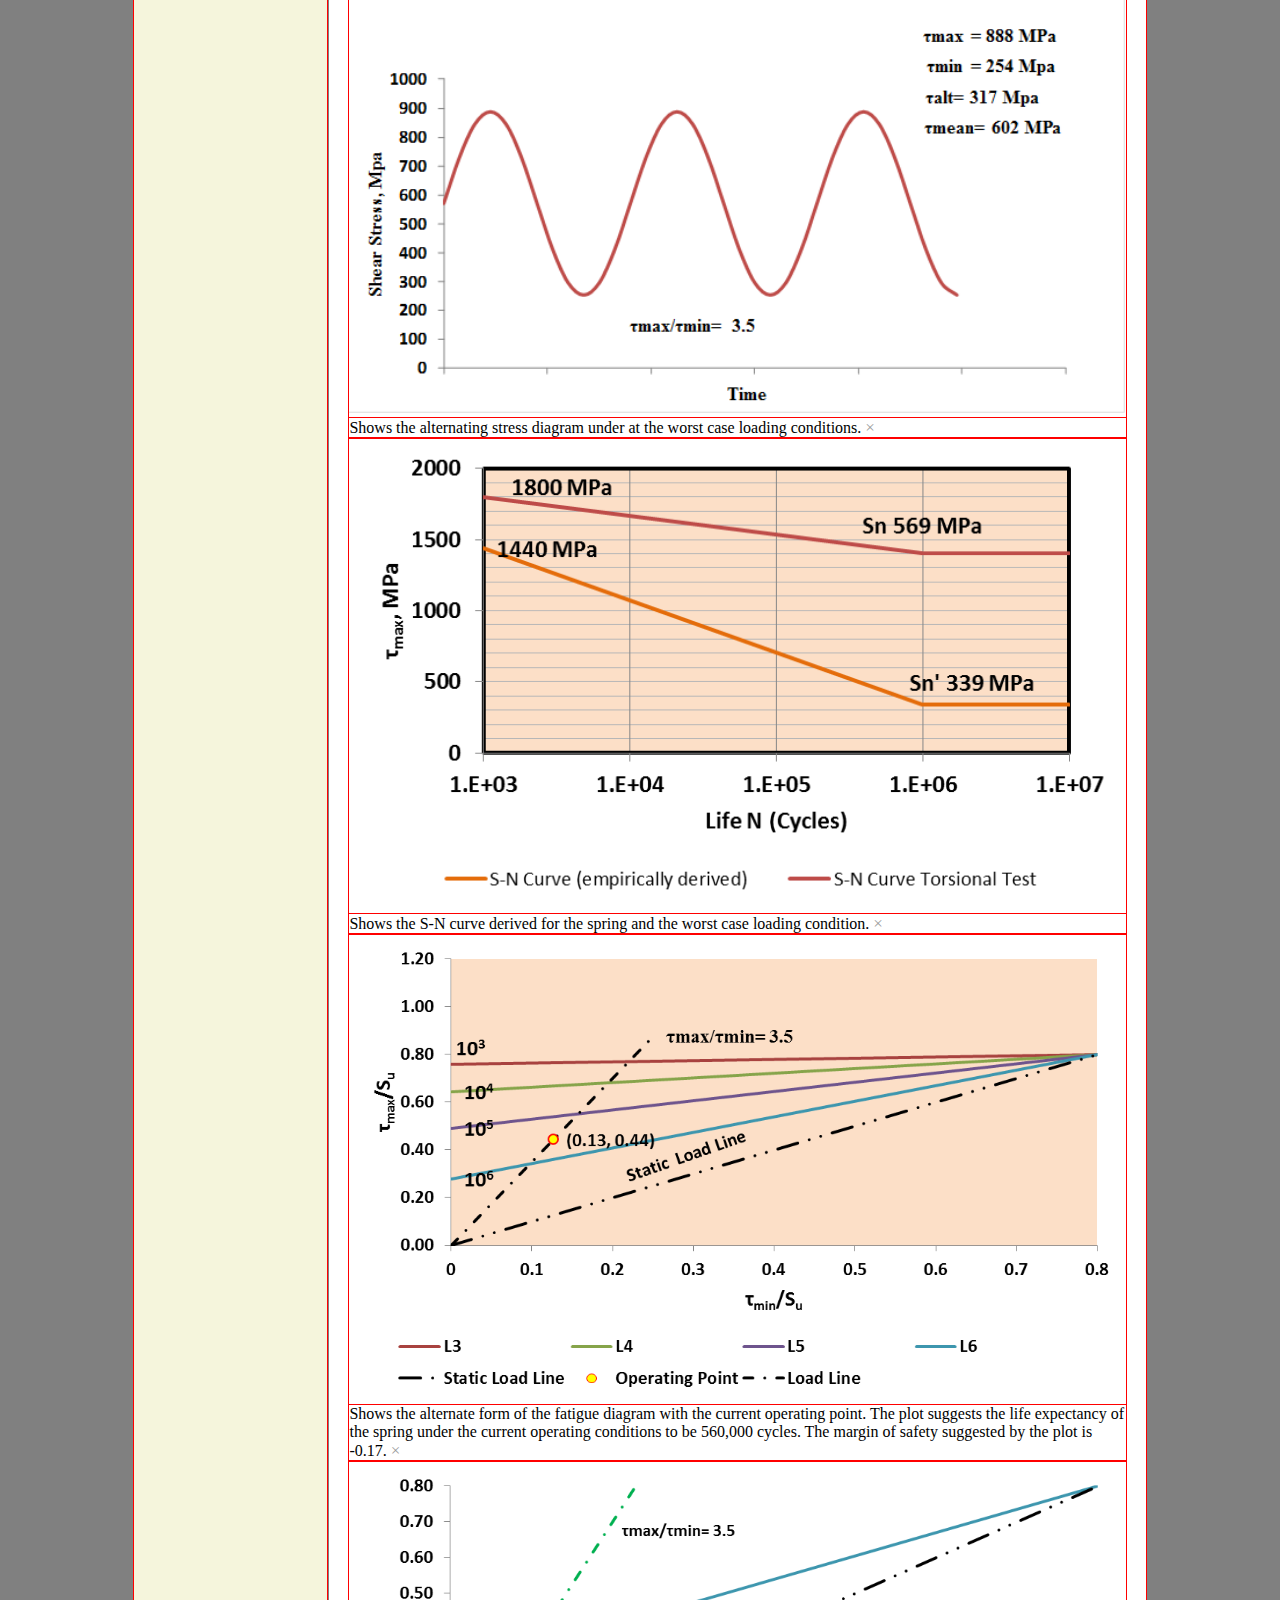
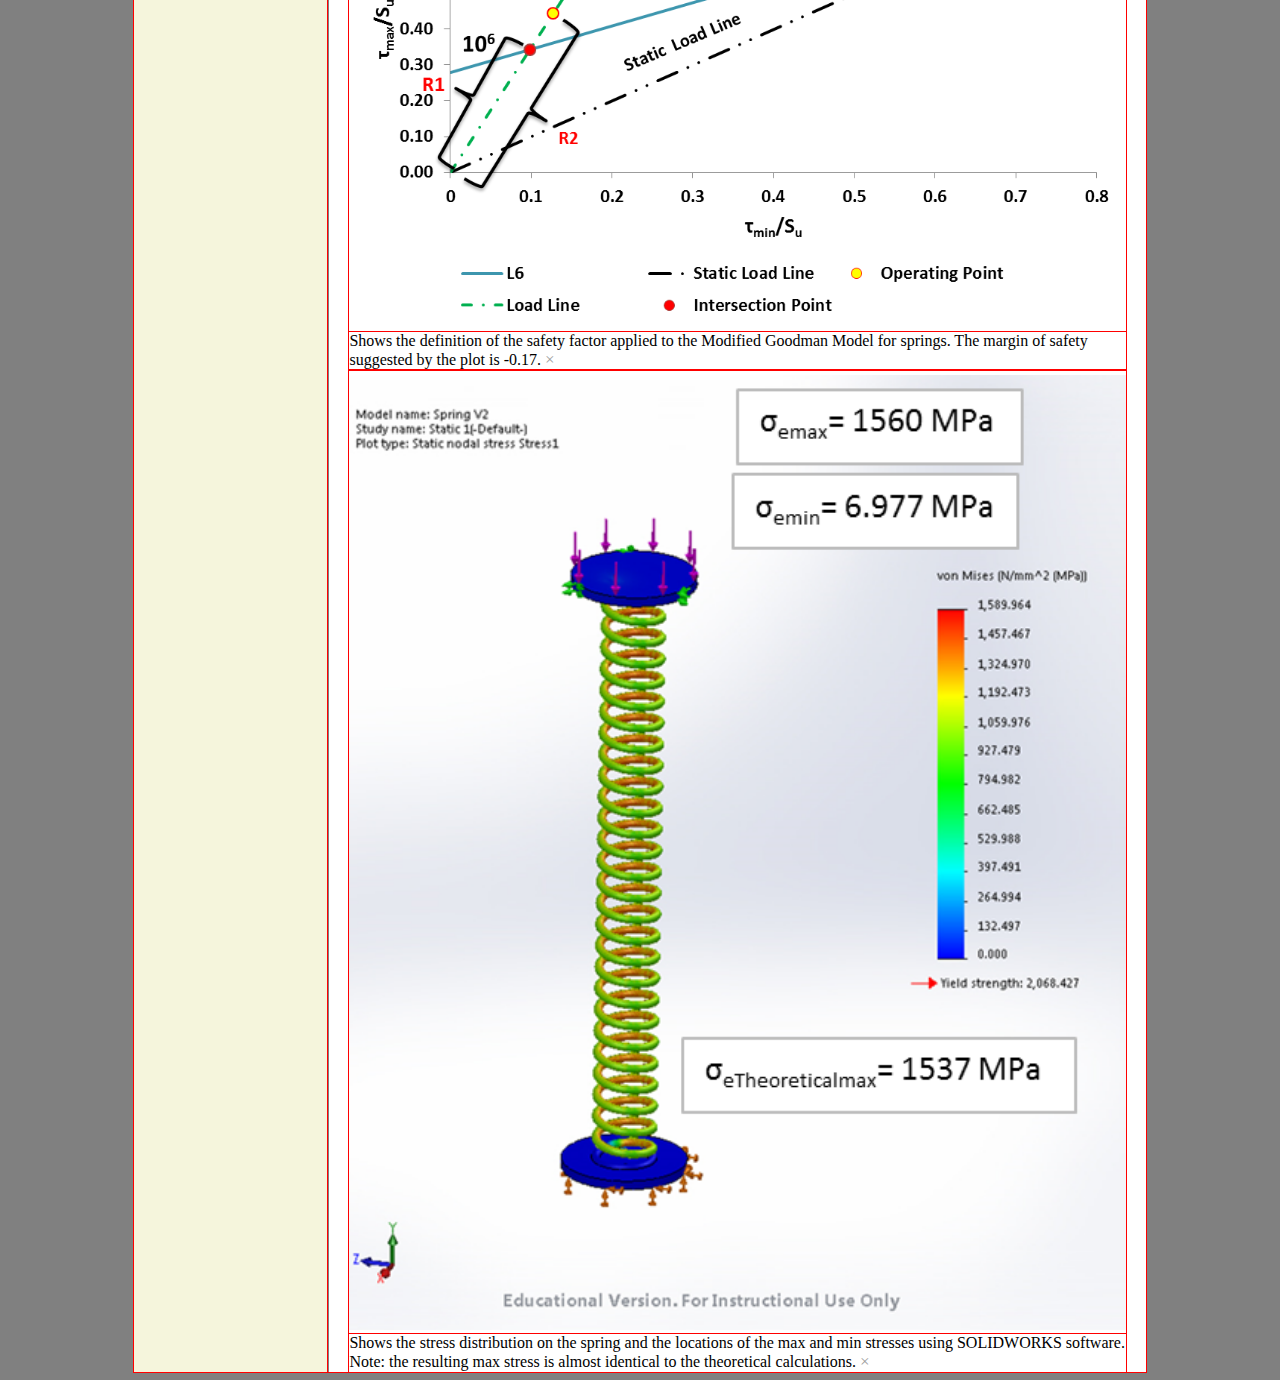
<file: HTMLPages/ForkSpringDMC.html>
<!DOCTYPE html>
<!--
To change this license header, choose License Headers in Project Properties.
To change this template file, choose Tools | Templates
and open the template in the editor.
-->
<html>
    <head>
        <title>TODO supply a title</title>
        <meta charset="UTF-8">
        <meta name="viewport" content="width=device-width, initial-scale=1.0">
        
        <link rel="stylesheet" href="../CSSPages/Project.css">
        <script src="../Javascript/javascript.js"></script>    
    </head>
    <body>
        <div id="MEMS">
<!--Side Bar////////////////////////////////////////////////////////////////////-->
            <div class="SideBar">
                <ul class="SideBarOptions">
                    <li> <a href="../index.html"> Overview </a>  </li>
                    <li><a href="../index.html#projectsSection"> Recent Projects </a></li>
                    <li> <a href="../PDFs/Tolbert-WebsiteResume-102218.pdf">Resume </a> </li>
                </ul>
                <ul class="skillsList">
                    <li>Excel VBA</li>
                    <li>SolidWorks</li>
                </ul>
            </div>

<!--Star Summary/////////////////////////////////////////////////////////////-->
            <div class="MEMSummary">
                <h1>Fatigue Analysis of a Fork Spring on a Suzuki Motorcyle</h1>
                    <p>
                        <strong>Situation:</strong> Evaluate the structural integrity
                        and fatigue life of a fork spring on a suzuki motorcycle.                        
                    </p>
                    <p>
                        <strong>Task:</strong> Use concepts from mechanics of materials
                        and verify the results with numerical simulation software.
                    </p>
                    <p>
                        <strong>Action:</strong> Applied fatigue models, FEA analysis,
                        and rebuilt parts in Solidworks.
                    </p>
                    <p>
                        <strong>Result:</strong> Presented the results in front of 
                        academic and industry professional, receiving the top grade
                        in the class on the project.
                    </p>

<!--Videos and Pictures///////////////////////////////////////////////////////-->
                <div class="imageSection">
                    <img class="Images" src="../images/forkSpringImages/ForkSpring_Dimensions_102618.png">
                    <div class="captionBelow" id="caption1">
                        Shows the dimensions of the fork spring analyzed.
                        <span class="hide-caption" onclick="hide('caption1');">×</span>
                    </div>
                </div> 
                
                <div class="imageSection">
                    <img class="Images" src="../images/forkSpringImages/ForkSpring_FBDAndStressDiagram_102618.png">
                    <div class="captionBelow" id="caption2">
                    Shows the free body diagram of an axially loaded spring and 
                    the resulting stress diagram of the spring wire. Note: the 
                    worst case stress occurs on the inside of the coil spring. 
                        <span class="hide-caption" onclick="hide('caption2');">×</span>
                    </div>
                </div>
                <div class="imageSection">
                    <img class="Images" src="../images/forkSpringImages/ForkSpring_MohrsCircle_102618.png">
                    <div class="captionBelow" id="caption3">
                    Shows Mohr's circle for the location of the worst case stress
                    location on the inside of the coil.
                        <span class="hide-caption" onclick="hide('caption3');">×</span>
                    </div>
                </div>
                    
                <div class="imageSection">
                    <img class="Images" src="../images/forkSpringImages/ForkSpring_AlternatingStress_102618.png">
                    <div class="captionBelow" id="caption4">
                    Shows the alternating stress diagram under at the worst case
                    loading conditions.
                        <span class="hide-caption" onclick="hide('caption4');">×</span>
                    </div>
                </div>
                <div class="imageSection">
                    <img class="Images" src="../images/forkSpringImages/ForkSpring_SNCurve_102618.png">
                        <div class="captionBelow" id="caption5">
                        Shows the S-N curve derived for the spring and the worst 
                        case loading condition.
                            <span class="hide-caption" onclick="hide('caption5');">×</span>
                        </div>
                </div>  
                <div class="imageSection">
                    <img class="Images" src="../images/forkSpringImages/ForkSpring_FatigueLines_102618.png">
                    <div class="captionBelow" id="caption6">
                        Shows the alternate form of the fatigue diagram with the 
                        current operating point. The plot suggests the life expectancy
                        of the spring under the current operating conditions to be 
                        560,000 cycles. The margin of safety suggested by the plot
                        is -0.17.
                        <span class="hide-caption" onclick="hide('caption6');">×</span>
                    </div>
                </div>
                <div class="imageSection">
                    <img class="Images" src="../images/forkSpringImages/ForkSpring_LoadLine_102618.png">
                    <div class="captionBelow" id="caption7">
                    Shows the definition of the safety factor applied to the Modified Goodman Model
                    for springs. The margin of safety suggested by the plot is -0.17.
                        <span class="hide-caption" onclick="hide('caption7');">×</span>
                    </div>
                </div>

                <div class="imageSection">
                    <img class="Images" src="../images/forkSpringImages/ForkSpring_SolidWorksFEA_102618.png">
                    <div class="captionBelow" id="caption8">
                        Shows the stress distribution on the spring and the locations
                        of the max and min stresses using SOLIDWORKS software. Note:
                        the resulting max stress is almost identical to the theoretical
                        calculations.
                        <span class="hide-caption" onclick="hide('caption8');">×</span>
                    </div>
                </div>                     
            
            </div>
            
        </div>
        
    </body>
</html>
</file>
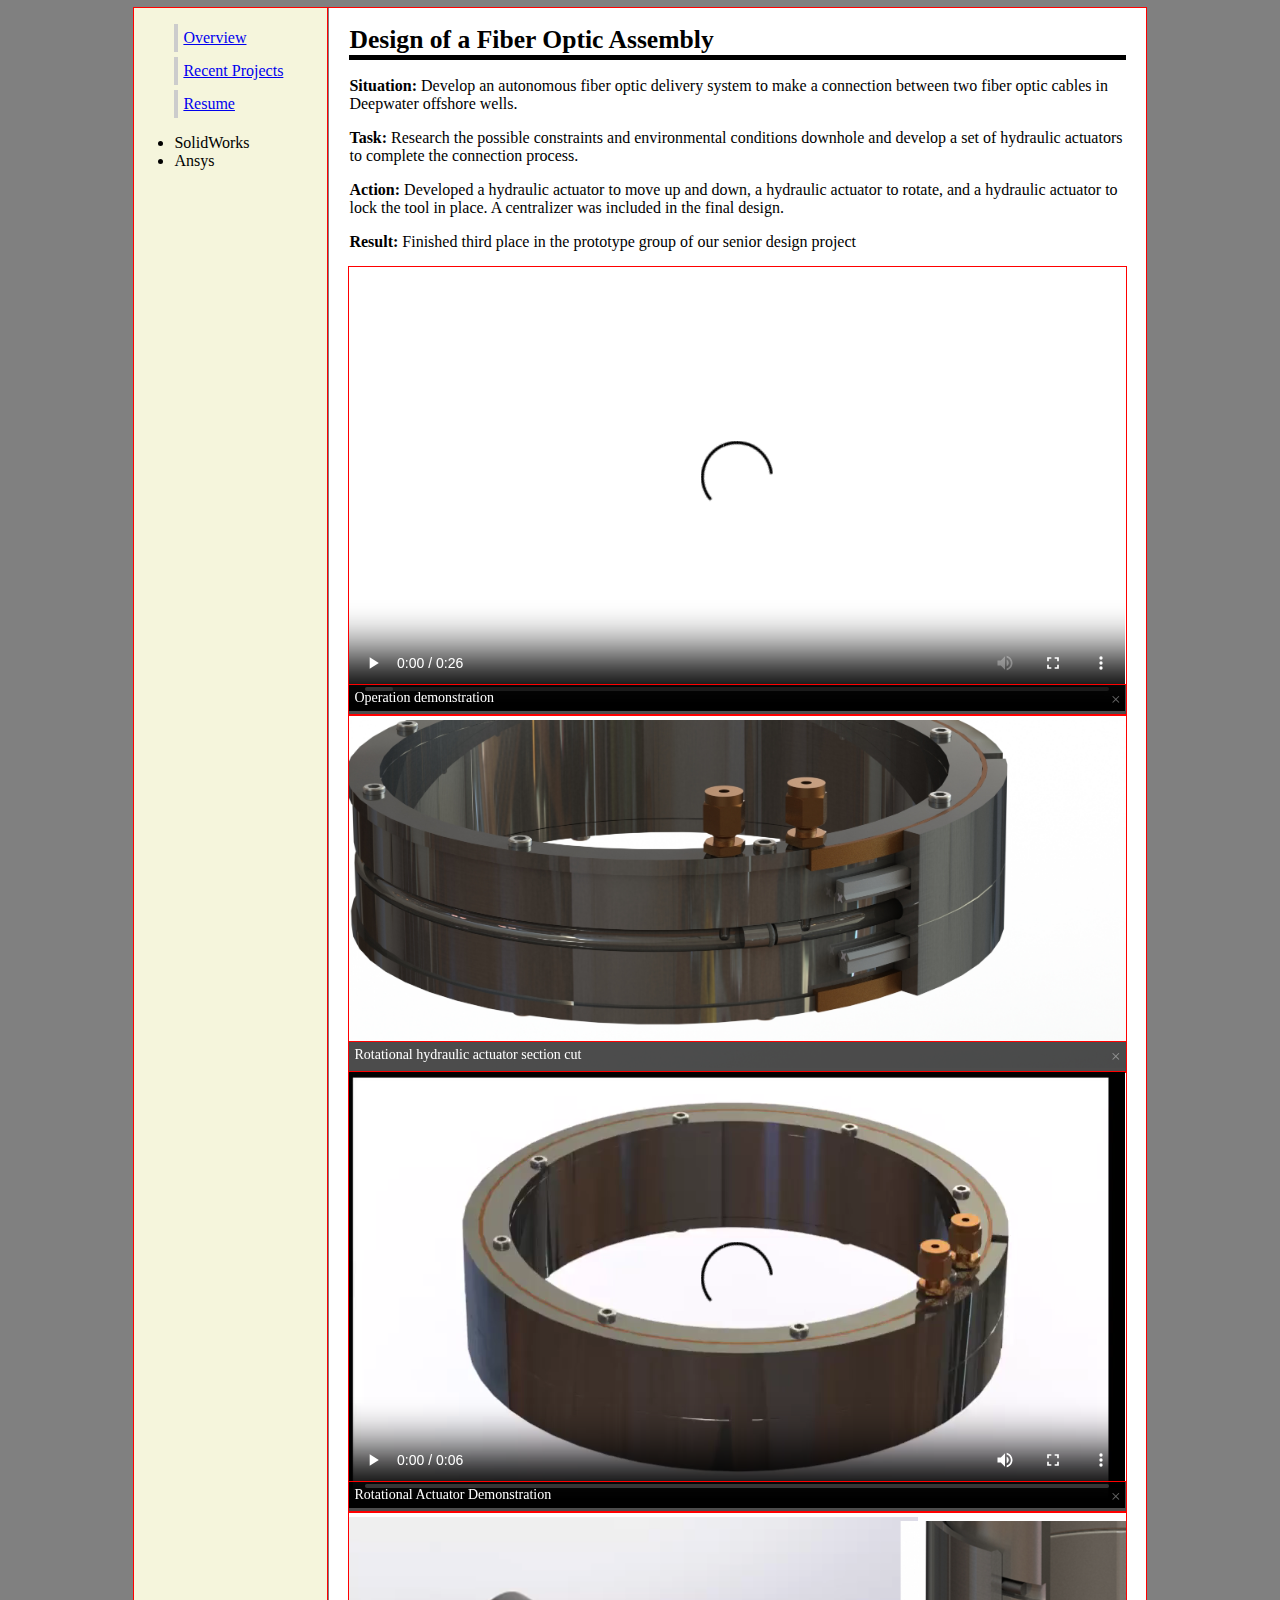
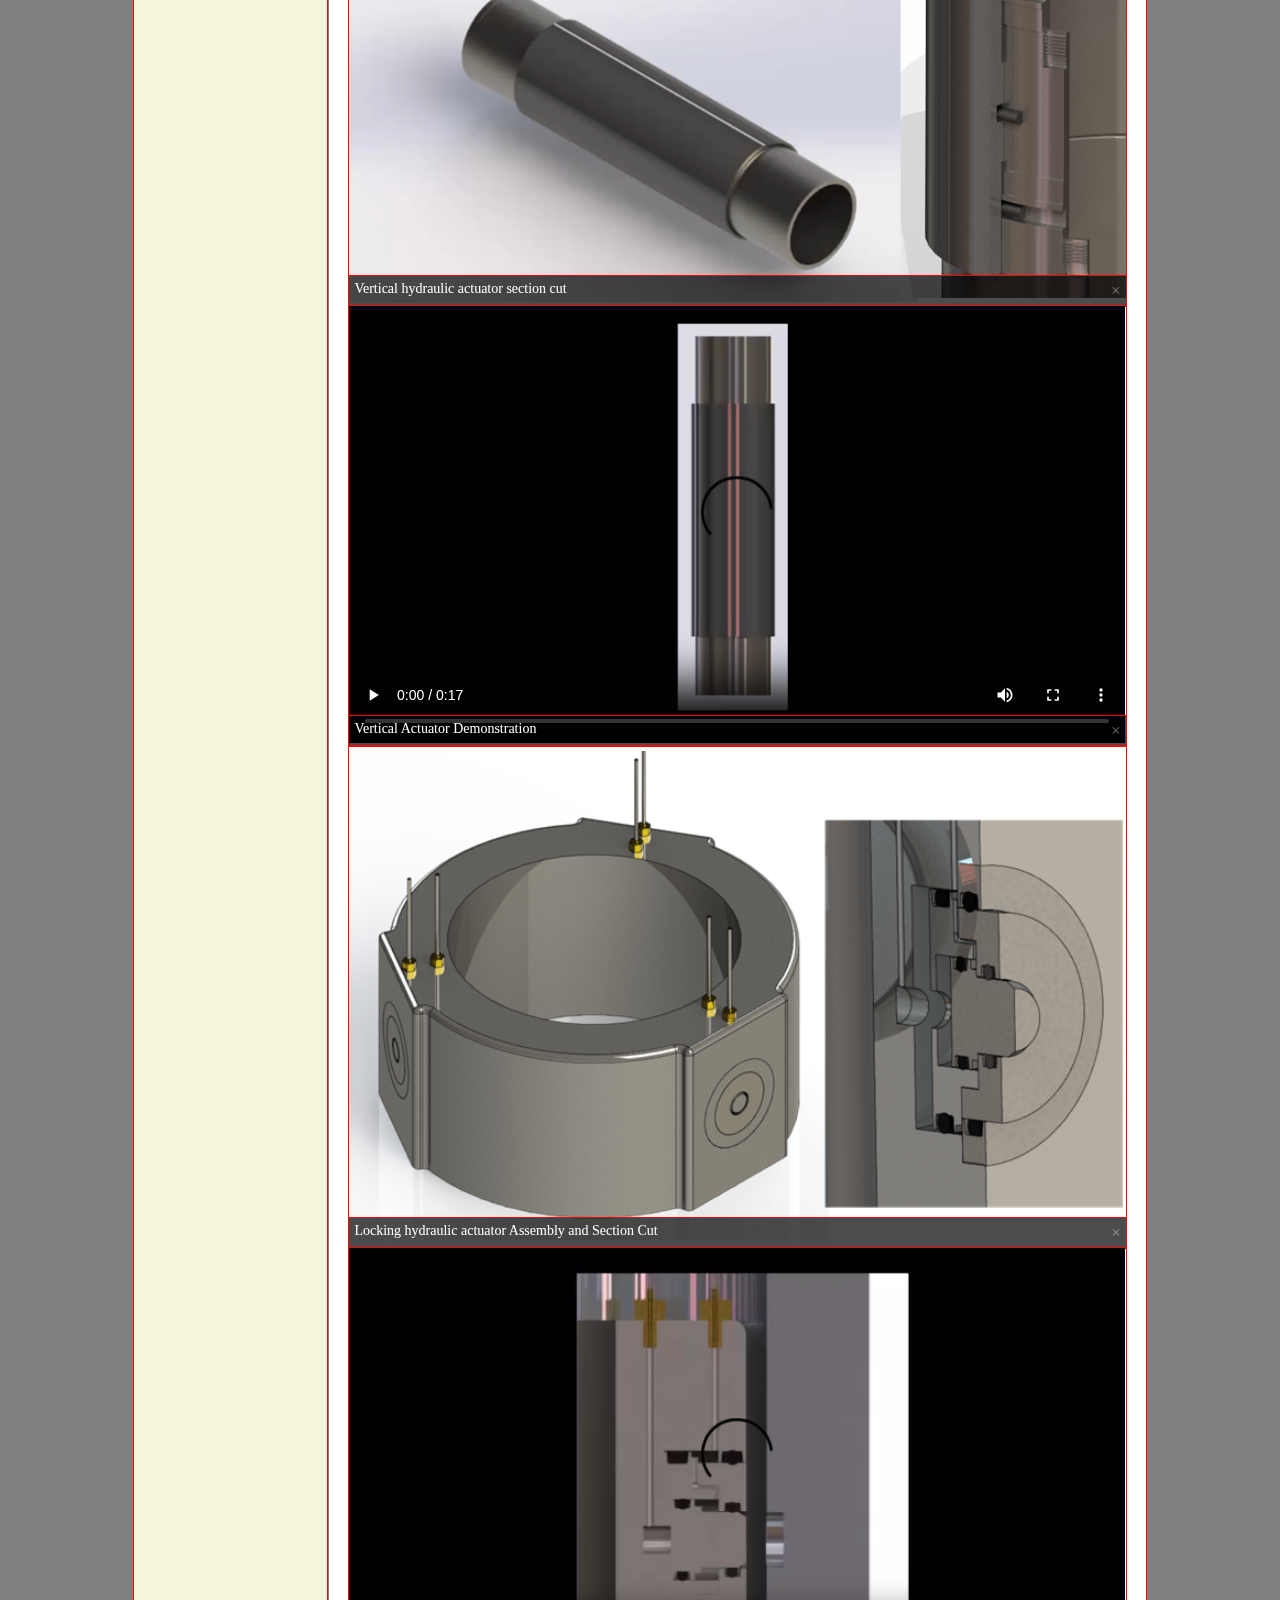
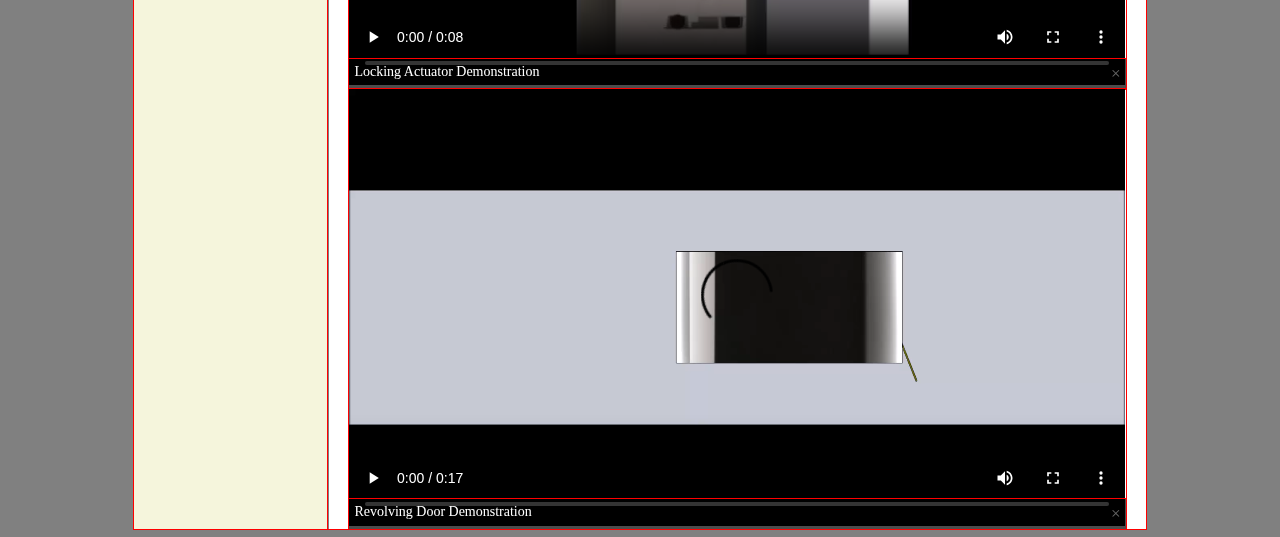
<file: HTMLPages/MEMS.html>
<!DOCTYPE html>
<!--
To change this license header, choose License Headers in Project Properties.
To change this template file, choose Tools | Templates
and open the template in the editor.
-->
<html>
    <head>
        <title>TODO supply a title</title>
        <meta charset="UTF-8">
        <meta name="viewport" content="width=device-width, initial-scale=1.0">
        
        <link rel="stylesheet" href="../CSSPages/Project.css">
        <script src="../Javascript/javascript.js"></script>    
    </head>
    <body>
        <div id="MEMS">
<!--Side Bar////////////////////////////////////////////////////////////////////-->
            <div class="SideBar">
                <ul class="SideBarOptions">
                    <li> <a href="../index.html"> Overview </a>  </li>
                    <li><a href="../index.html#projectsSection"> Recent Projects </a></li>
                    <li> <a href="../PDFs/Tolbert-WebsiteResume-102218.pdf"> Resume </a> </li>
                </ul>
                <ul class="skillsList">
                    <li>SolidWorks</li>
                    <li>Ansys</li>              
                </ul>
            </div>

<!--Star Summary/////////////////////////////////////////////////////////////-->
            <div class="MEMSummary">
                <h1>Design of a Fiber Optic Assembly</h1>
                    <p>
                        <strong>Situation:</strong> Develop an autonomous fiber 
                        optic delivery system to make a connection between two 
                        fiber optic cables in Deepwater offshore wells.
                    </p>
                    <p>
                        <strong>Task:</strong> Research the possible
                        constraints and environmental conditions downhole and develop
                        a set of hydraulic actuators to complete the connection process.
                    </p>
                    <p>
                        <strong>Action:</strong> Developed a hydraulic actuator to move up and down,
                        a hydraulic actuator to rotate, and a hydraulic actuator to lock the tool in place.
                        A centralizer was included in the final design.
                    </p>
                    <p>
                        <strong>Result:</strong> Finished third place in the prototype
                        group of our senior design project
                    </p>

<!--Videos and Pictures///////////////////////////////////////////////////////-->
                <div class="videoSection"> 
                    <video controls>
                        <source class="v" src="../Video/MEMS_Videos/Mems_Intro_101318.mp4" >
                    </video>
                    <div class="caption" id = "caption1">
                        Operation demonstration
                        <span class="hide-caption" onclick="hide('caption1');">×</span>
                    </div>
                </div>
                <div class="imageSection">
                    <img class="Images" src="../images/MEMS_Images/RotationalActuator.JPG">
                    <div class="caption" id="caption2">
                        Rotational hydraulic actuator section cut
                        <span class="hide-caption" onclick="hide('caption2');">×</span>
                    </div>
                </div> 
                <div class="videoSection"> 
                    <video controls>
                        <source class="v" src="../Video/MEMS_Videos/Cropped_RotationalActuator_101418.mp4" >
                    </video>
                    <div class="caption" id = "caption3">
                        Rotational Actuator Demonstration
                        <span class="hide-caption" onclick="hide('caption3');">×</span>
                    </div>
                </div>
                <div class="imageSection">
                    <img class="Images" src="../images/MEMS_Images/Actuator_VerticalCombined_101718.png">
                    <div class="caption" id="caption4">
                        Vertical hydraulic actuator section cut
                        <span class="hide-caption" onclick="hide('caption4');">×</span>
                    </div>
                </div>
                <div class="videoSection"> 
                    <video controls>
                        <source class="v" src="../Video/MEMS_Videos/Cropped_VerticalActuator_101418.mp4" >
                    </video>
                    <div class="caption" id = "caption5">
                         Vertical Actuator Demonstration
                        <span class="hide-caption" onclick="hide('caption5');">×</span>
                    </div>
                </div>  
                <div class="imageSection">
                    <img class="Images" src="../images/MEMS_Images/Actuator_CombinedLocking_101718.png">
                    <div class="caption" id="caption6">
                        Locking hydraulic actuator Assembly and Section Cut
                        <span class="hide-caption" onclick="hide('caption6');">×</span>
                    </div>
                </div>   
                <div class="videoSection"> 
                    <video controls>
                        <source class="v" src="../Video/MEMS_Videos/Cropped_LockingDevice_101418.mp4" >
                    </video>
                    <div class="caption" id = "caption7">
                         Locking Actuator Demonstration
                        <span class="hide-caption" onclick="hide('caption7');">×</span>
                    </div>
                </div>           
                <div class="videoSection"> 
                    <video controls>
                        <source class="v" src="../Video/MEMS_Videos/RevolvingDoor.mp4" >
                    </video>
                    <div class="caption" id = "caption8">
                         Revolving Door Demonstration
                        <span class="hide-caption" onclick="hide('caption8');">×</span>
                    </div>
                </div>                     
            
            </div>
            
        </div>
        
    </body>
</html>
</file>
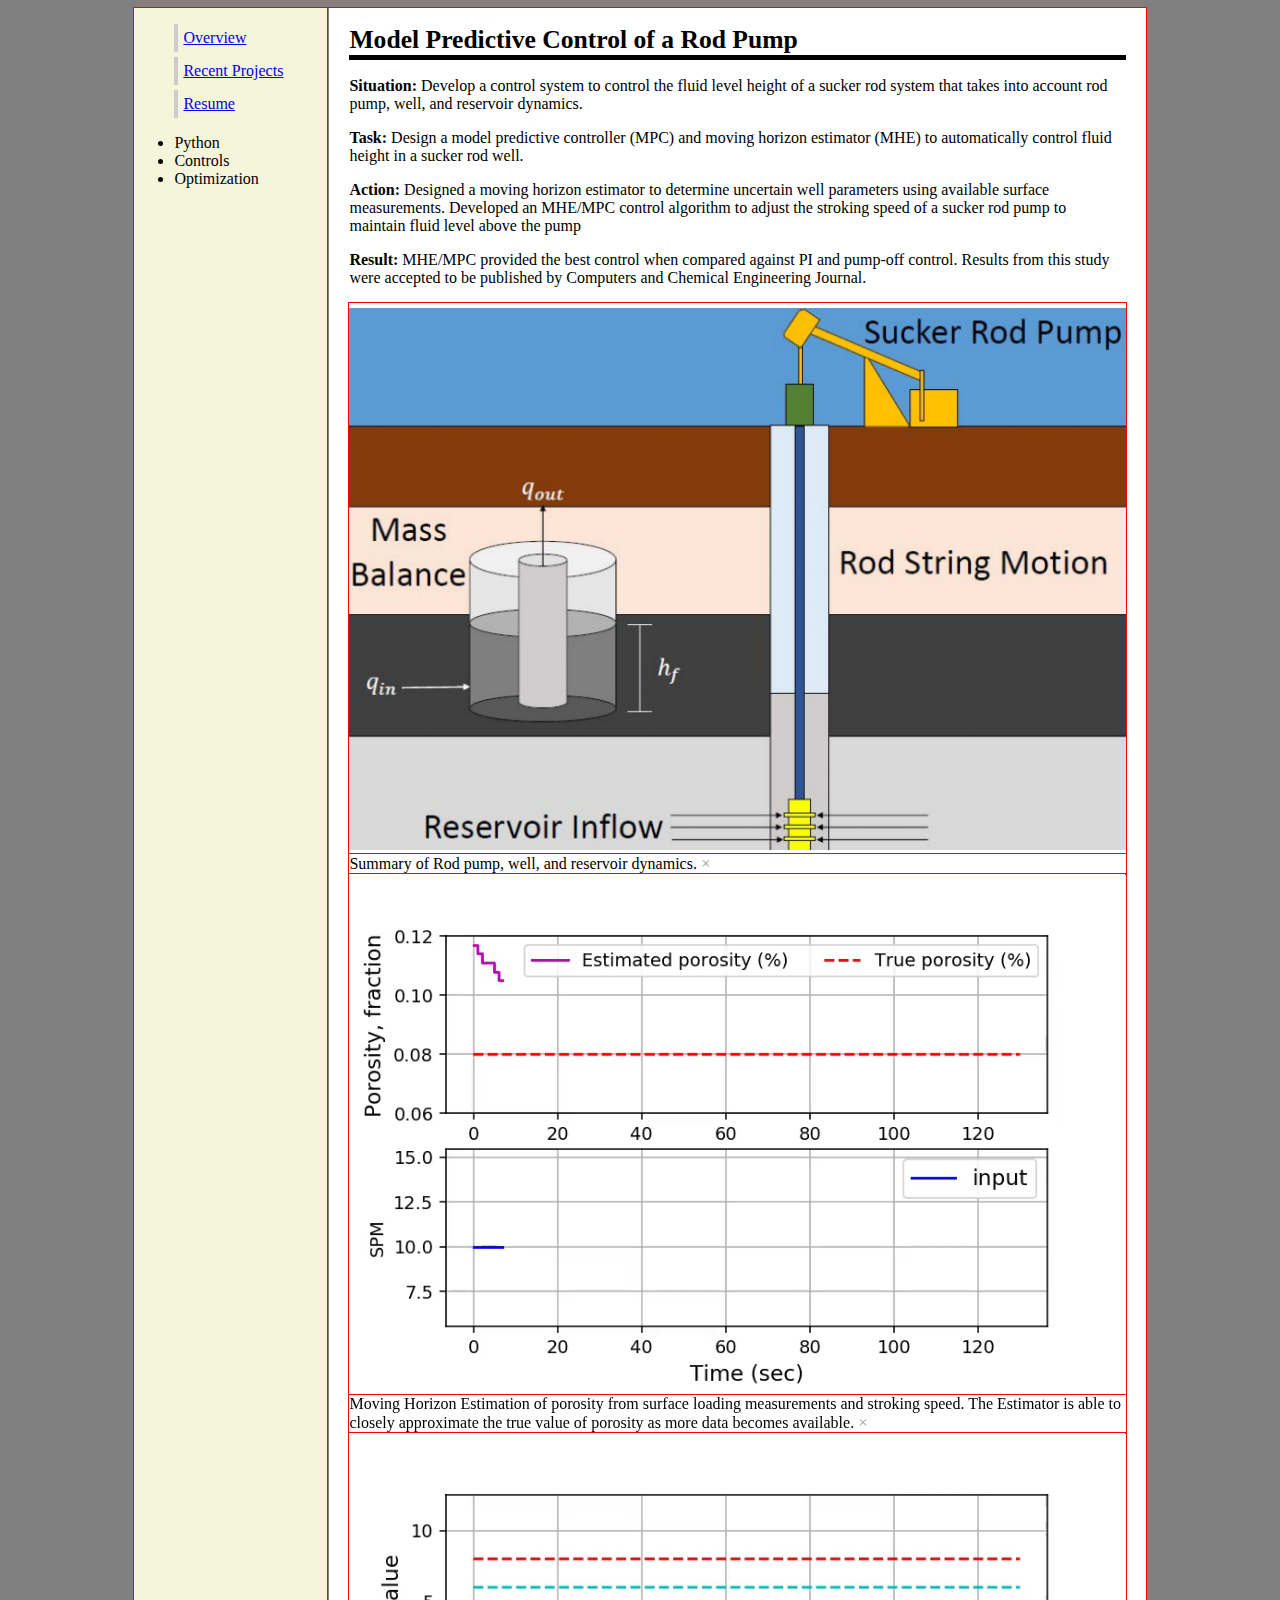
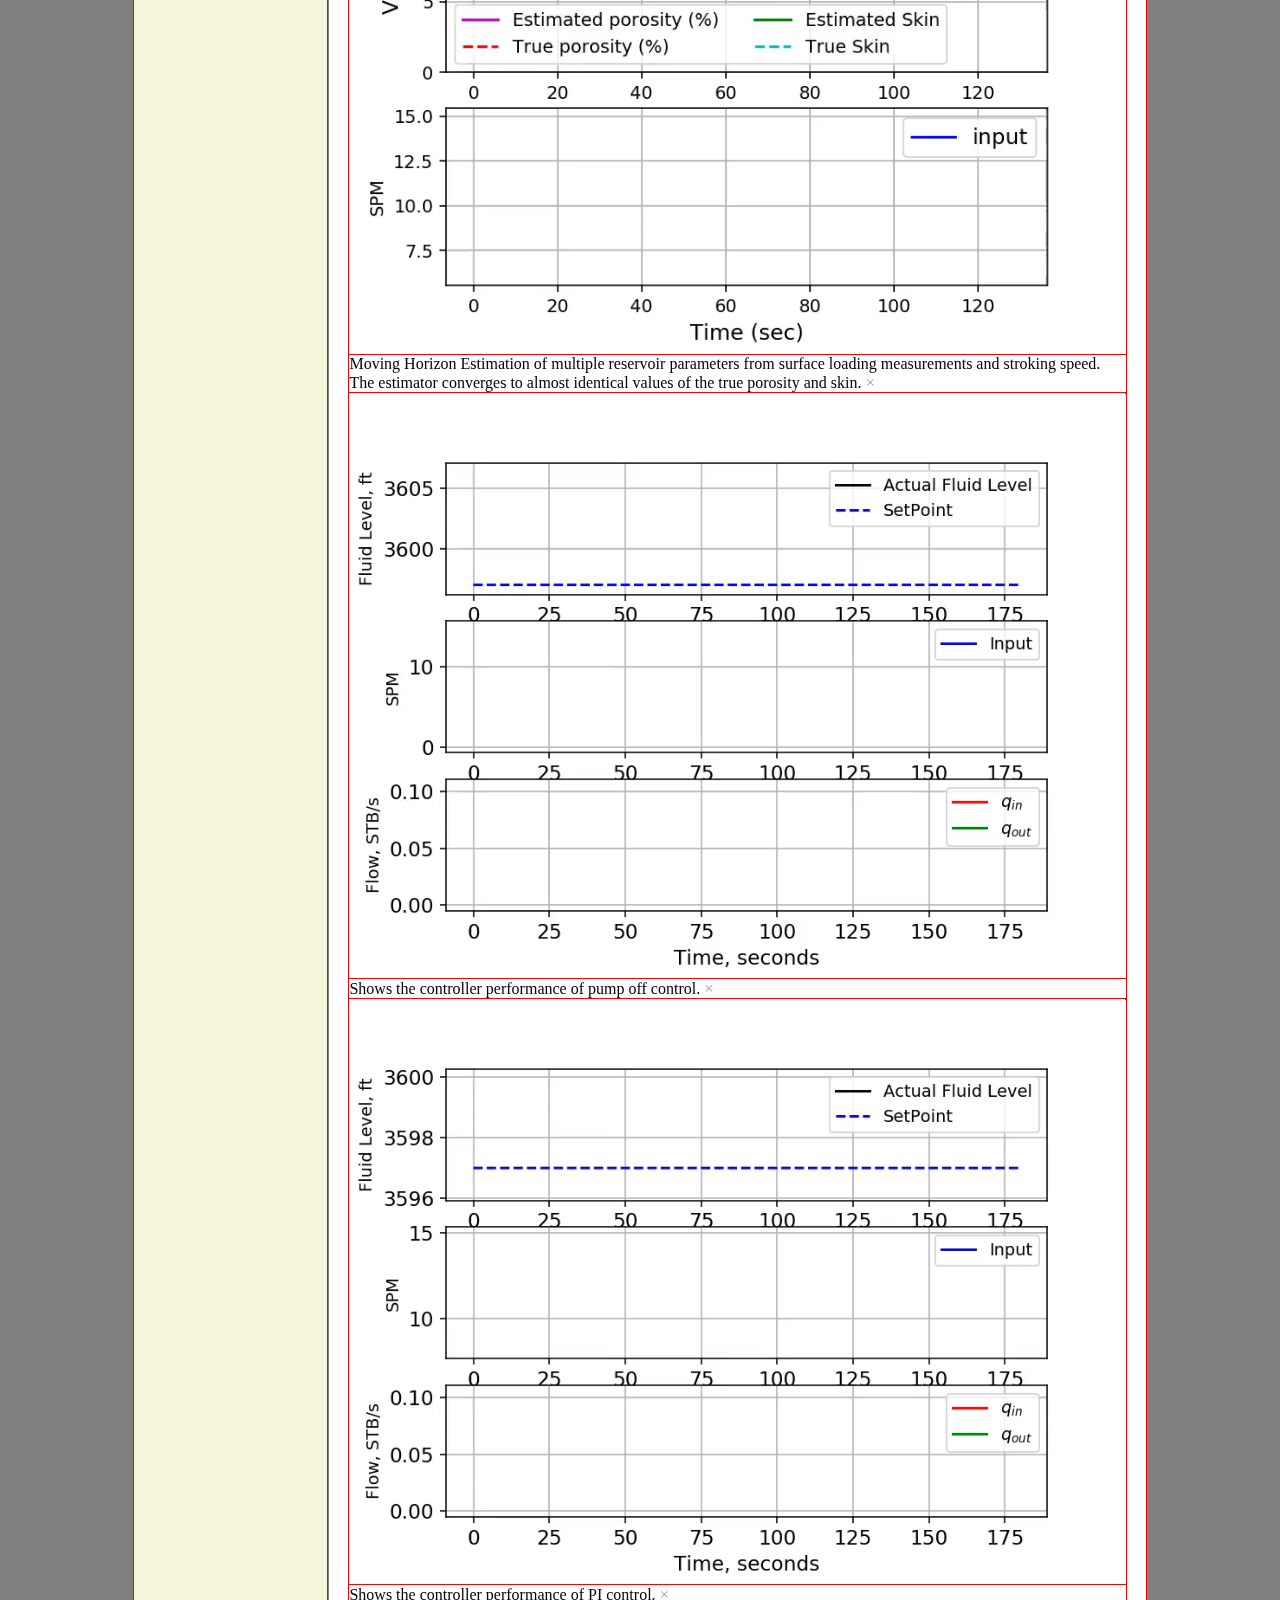
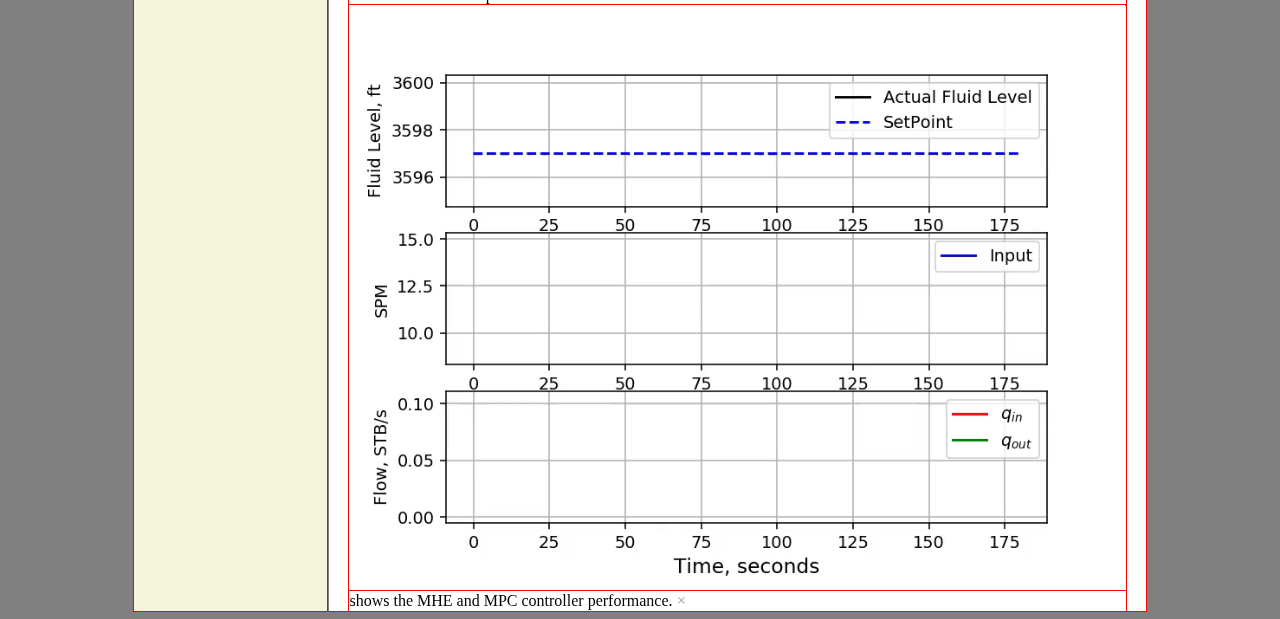
<file: HTMLPages/MPCSuckerRod.html>
<!DOCTYPE html>
<!--
To change this license header, choose License Headers in Project Properties.
To change this template file, choose Tools | Templates
and open the template in the editor.
-->
<html>
    <head>
        <title>TODO supply a title</title>
        <meta charset="UTF-8">
        <meta name="viewport" content="width=device-width, initial-scale=1.0">
        
        <link rel="stylesheet" href="../CSSPages/Project.css">
        <script src="../Javascript/javascript.js"></script>    
    </head>
    <body>
        <div id="MEMS">
<!--Side Bar////////////////////////////////////////////////////////////////////-->
            <div class="SideBar">
                <ul class="SideBarOptions">
                    <li> <a href="../index.html"> Overview </a>  </li>
                    <li><a href="../index.html#projectsSection"> Recent Projects </a></li>
                    <li> <a href="../PDFs/Tolbert-WebsiteResume-102218.pdf">Resume</a> </li>
                </ul>
                <ul class="skillsList">
                    <li>Python</li>
                    <li>Controls</li>
                    <li>Optimization</li> 
                </ul>
            </div>

<!--Star Summary/////////////////////////////////////////////////////////////-->
            <div class="MEMSummary">
                <h1>Model Predictive Control of a Rod Pump</h1>
                    <p>
                        <strong>Situation:</strong> Develop a control system to 
                        control the fluid level height of a sucker rod system that
                        takes into account rod pump, well, and reservoir dynamics.
                    </p>
                    <p>
                        <strong>Task:</strong> Design a model predictive controller (MPC)
                        and moving horizon estimator (MHE) to automatically control fluid
                        height in a sucker rod well.
                    </p>
                    <p>
                        <strong>Action:</strong> Designed a moving horizon estimator
                        to determine uncertain well parameters using available surface
                        measurements. Developed an MHE/MPC control algorithm to adjust
                        the stroking speed of a sucker rod pump to maintain fluid level
                        above the pump
                    </p>
                    <p>
                        <strong>Result:</strong> MHE/MPC provided the best control
                        when compared against PI and pump-off control. Results from 
                        this study were accepted to be published by Computers and Chemical
                        Engineering Journal.
                    </p>

<!--Videos and Pictures///////////////////////////////////////////////////////-->
                
                <div class="imageSection">
                    <img class="Images" src="../images/MPCSuckerRodImages/RodPump_Intro_102818.PNG">
                    <div class="captionBelow" id="caption2">
                        Summary of Rod pump, well, and reservoir dynamics.
                        <span class="hide-caption" onclick="hide('caption2');">×</span>
                    </div>
                </div>
                <div class="videoSection"> 
                    <video loop muted autoplay>
                        <source class="v" src="../Video/SuckerRodVids/MHE_Porosity_101818.mp4" >
                    </video>
                    <div class="captionBelow" id = "caption2">
                        Moving Horizon Estimation of porosity from surface loading
                        measurements and stroking speed. The Estimator is able to 
                        closely approximate the true value of porosity as more data
                        becomes available.
                        <span class="hide-caption" onclick="hide('caption2');">×</span>
                    </div>
                </div>
                <div class="videoSection"> 
                    <video loop muted autoplay>
                        <source class="v" src="../Video/SuckerRodVids/MHE_PorosityAndSkin_101818.mp4" >
                    </video>
                    <div class="captionBelow" id = "caption1">
                        Moving Horizon Estimation of multiple reservoir parameters
                        from surface loading measurements and stroking speed. The
                        estimator converges to almost identical values of the true
                        porosity and skin.
                        <span class="hide-caption" onclick="hide('caption1');">×</span>
                    </div>
                </div>
                 <div class="videoSection"> 
                    <video loop muted autoplay>
                        <source class="v" src="../Video/SuckerRodVids/TimerControl.mp4" >
                    </video>
                    <div class="captionBelow" id = "caption1">
                        Shows the controller performance of pump off control.
                        <span class="hide-caption" onclick="hide('caption1');">×</span>
                    </div>
                </div>
                <div class="videoSection"> 
                    <video loop muted autoplay>
                        <source class="v" src="../Video/SuckerRodVids/PI_MHE.mp4" >
                    </video>
                    <div class="captionBelow" id = "caption1">
                        Shows the controller performance of PI control.
                        <span class="hide-caption" onclick="hide('caption1');">×</span>
                    </div>
                </div>
                <div class="videoSection"> 
                    <video loop muted autoplay>
                        <source class="v" src="../Video/SuckerRodVids/MPCMHE.mp4" >
                    </video>
                    <div class="captionBelow" id = "caption1">
                        shows the MHE and MPC controller performance.
                        <span class="hide-caption" onclick="hide('caption1');">×</span>
                    </div>
                </div>         
            </div>
            
        </div>
        
    </body>
</html>
</file>
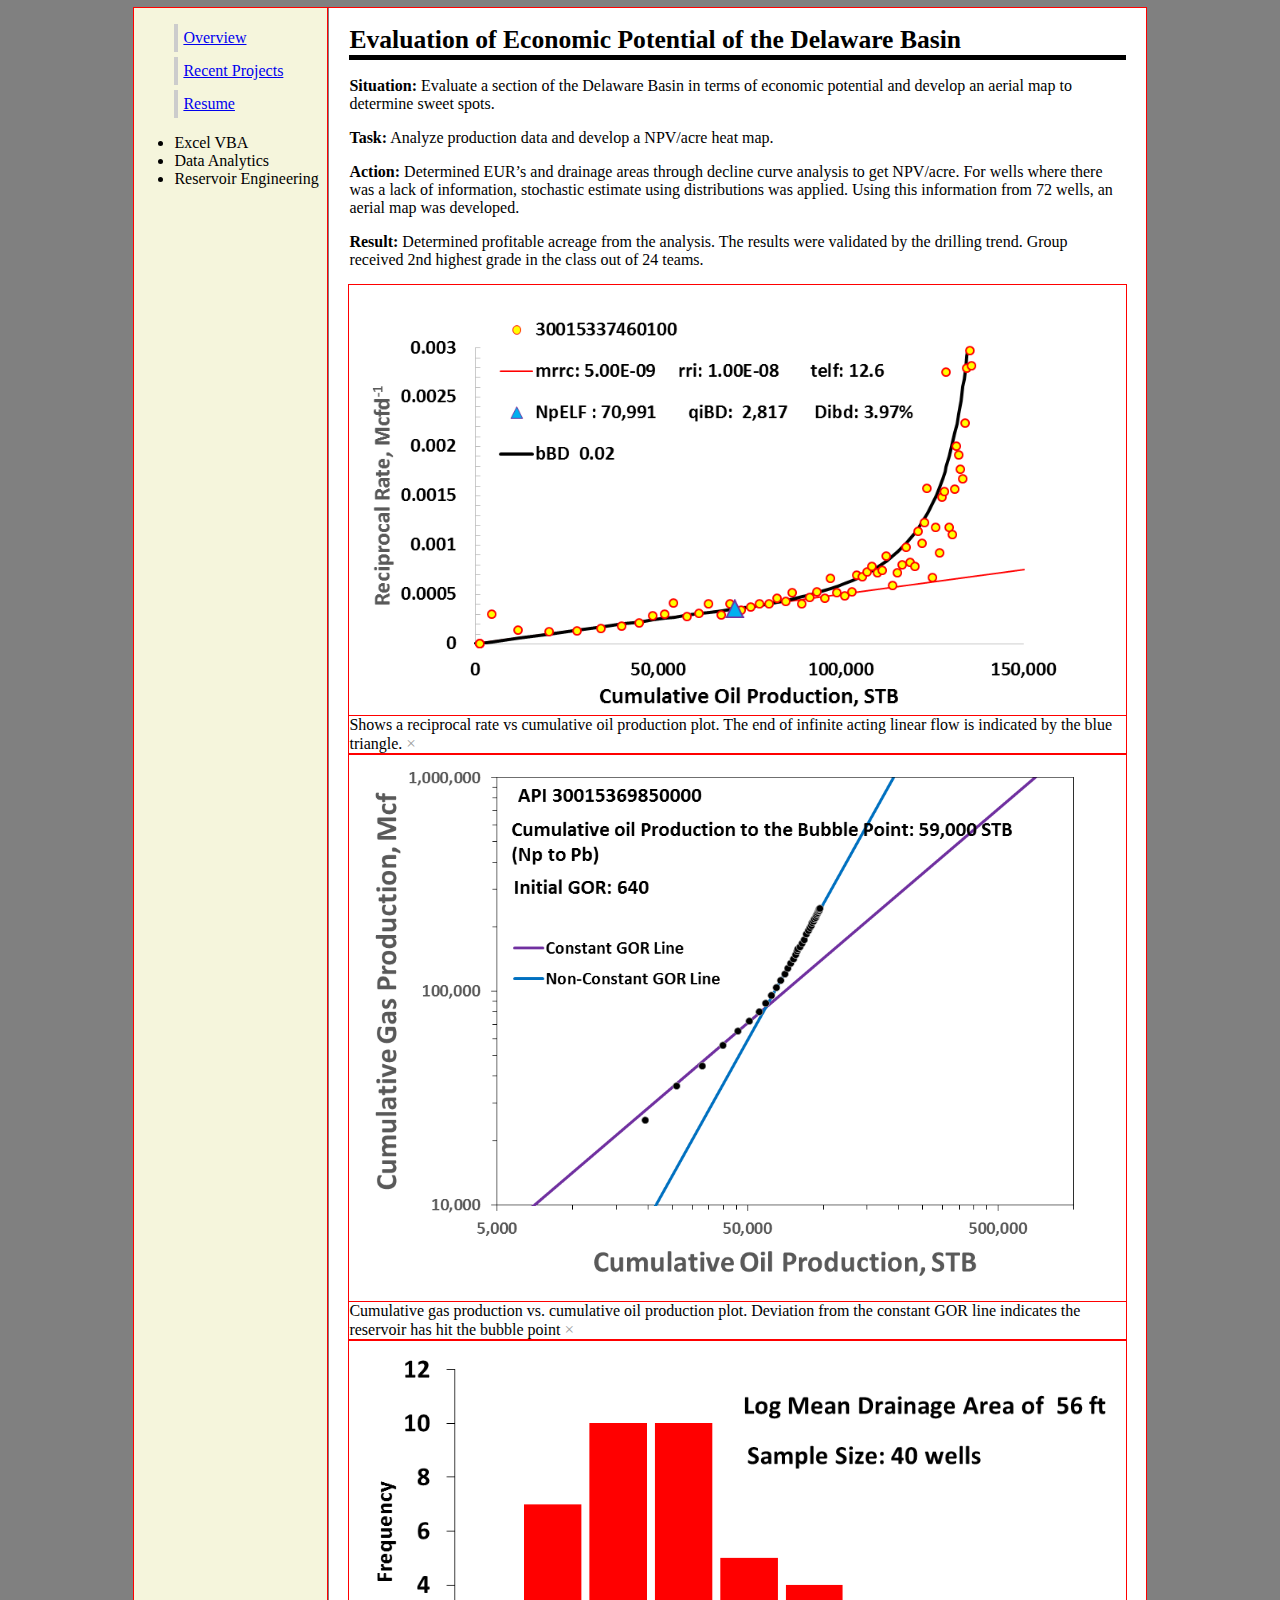
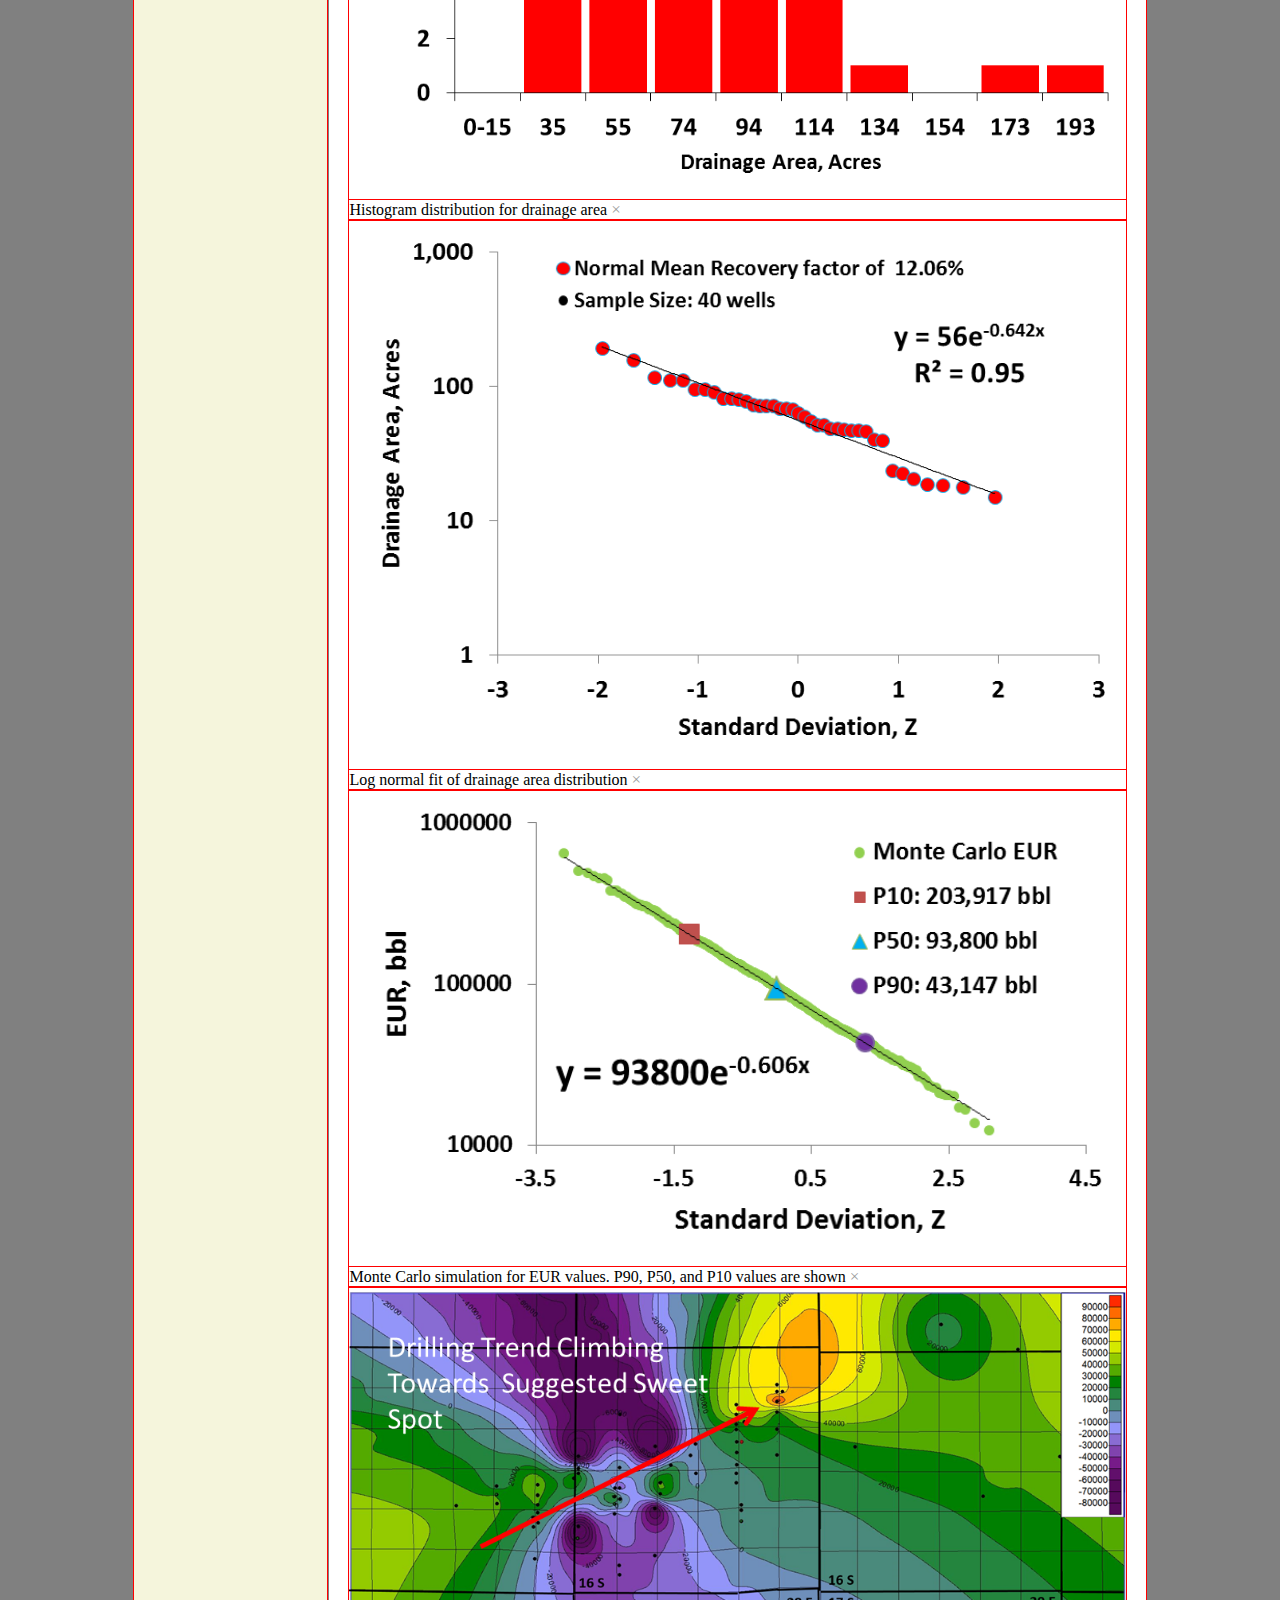
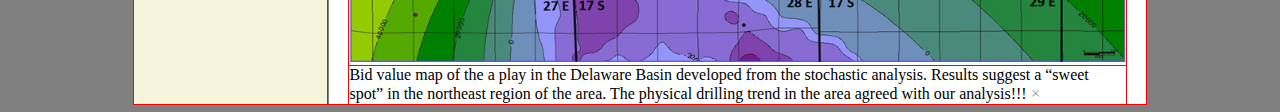
<file: HTMLPages/petroleumCap.html>
<!DOCTYPE html>
<!--
To change this license header, choose License Headers in Project Properties.
To change this template file, choose Tools | Templates
and open the template in the editor.
-->
<html>
    <head>
        <title>TODO supply a title</title>
        <meta charset="UTF-8">
        <meta name="viewport" content="width=device-width, initial-scale=1.0">
        
        <link rel="stylesheet" href="../CSSPages/Project.css">
        <script src="../Javascript/javascript.js"></script>    
    </head>
    <body>
        <div id="MEMS">
<!--Side Bar////////////////////////////////////////////////////////////////////-->
            <div class="SideBar">
                <ul class="SideBarOptions">
                    <li> <a href="../index.html"> Overview </a>  </li>
                    <li><a href="../index.html#projectsSection"> Recent Projects </a></li>
                    <li> <a href="../PDFs/Tolbert-WebsiteResume-102218.pdf">Resume </a> </li>
                </ul>
                <ul class="skillsList">
                    <li>Excel VBA</li>
                    <li>Data Analytics</li>
                    <li>Reservoir Engineering</li>
                </ul>
            </div>

<!--Star Summary/////////////////////////////////////////////////////////////-->
            <div class="MEMSummary">
                <h1>Evaluation of Economic Potential of the Delaware Basin</h1>
                    <p>
                        <strong>Situation:</strong> Evaluate a section of the Delaware
                        Basin in terms of economic potential and develop an aerial map
                        to determine sweet spots.
                    </p>
                    <p>
                        <strong>Task:</strong> Analyze production data and develop 
                        a NPV/acre heat map.
                    </p>
                    <p>
                        <strong>Action:</strong> Determined EUR’s and drainage areas
                        through decline curve analysis to get NPV/acre. For wells where 
                        there was a lack of information, stochastic estimate using 
                        distributions was applied. Using this information from 72 wells, 
                        an aerial map was developed.
                    </p>
                    <p>
                        <strong>Result:</strong> Determined profitable acreage 
                        from the analysis. The results were validated by the drilling
                        trend. Group received 2nd highest grade in the class out of 24 
                        teams.

<!--Videos and Pictures///////////////////////////////////////////////////////-->
                <div class="imageSection">
                    <img class="Images" src="../images/PECapstoneImages/PECapstone_DeclineCurve_101918.png">
                    <div class="captionBelow" id="caption1">
                       Shows a reciprocal rate vs cumulative oil production plot. 
                       The end of infinite acting linear flow is indicated by the
                       blue triangle.
                        <span class="hide-caption" onclick="hide('caption1');">×</span>
                    </div>
                </div> 
                
                <div class="imageSection">
                    <img class="Images" src="../images/PECapstoneImages/PECapstone_GORCurve_101918.png">
                    <div class="captionBelow" id="caption2">
                        Cumulative gas production vs. cumulative oil production 
                        plot. Deviation from the constant GOR line indicates the 
                        reservoir has hit the bubble point
                        <span class="hide-caption" onclick="hide('caption2');">×</span>
                    </div>
                </div>

                    
                <div class="imageSection">
                    <img class="Images" src="../images/PECapstoneImages/PECapstone_DrainageAreaDistribution_101819.png">
                    <div class="captionBelow" id="caption3">
                        Histogram distribution for drainage area
                        <span class="hide-caption" onclick="hide('caption3');">×</span>
                    </div>
                </div>
                    
                <div class="imageSection">
                    <img class="Images" src="../images/PECapstoneImages/PECapstone_DrainageAreaFit_101819.png">
                        <div class="captionBelow" id="caption4">
                            Log normal fit of drainage area distribution 
                            <span class="hide-caption" onclick="hide('caption4');">×</span>
                        </div>
                </div>    
                <div class="imageSection">
                    <img class="Images" src="../images/PECapstoneImages/PECapstone_MonteCarlo_101918.png">
                    <div class="captionBelow" id="caption5">
                        Monte Carlo simulation for EUR values. P90, P50, and P10 values are shown
                        <span class="hide-caption" onclick="hide('caption5');">×</span>
                    </div>
                </div>
                <div class="imageSection">
                    <img class="Images" src="../images/PECapstoneImages/PECapstone_AirealMap_101918.png">
                    <div class="captionBelow" id="caption6">
                        Bid value map of the a play in the Delaware Basin developed 
                        from the stochastic analysis. Results suggest a “sweet spot”
                        in the northeast region of the area. The physical drilling trend
                        in the area agreed with our analysis!!!
                        <span class="hide-caption" onclick="hide('caption6');">×</span>
                    </div>
                </div>                    
            
            </div>
            
        </div>
        
    </body>
</html>
</file>
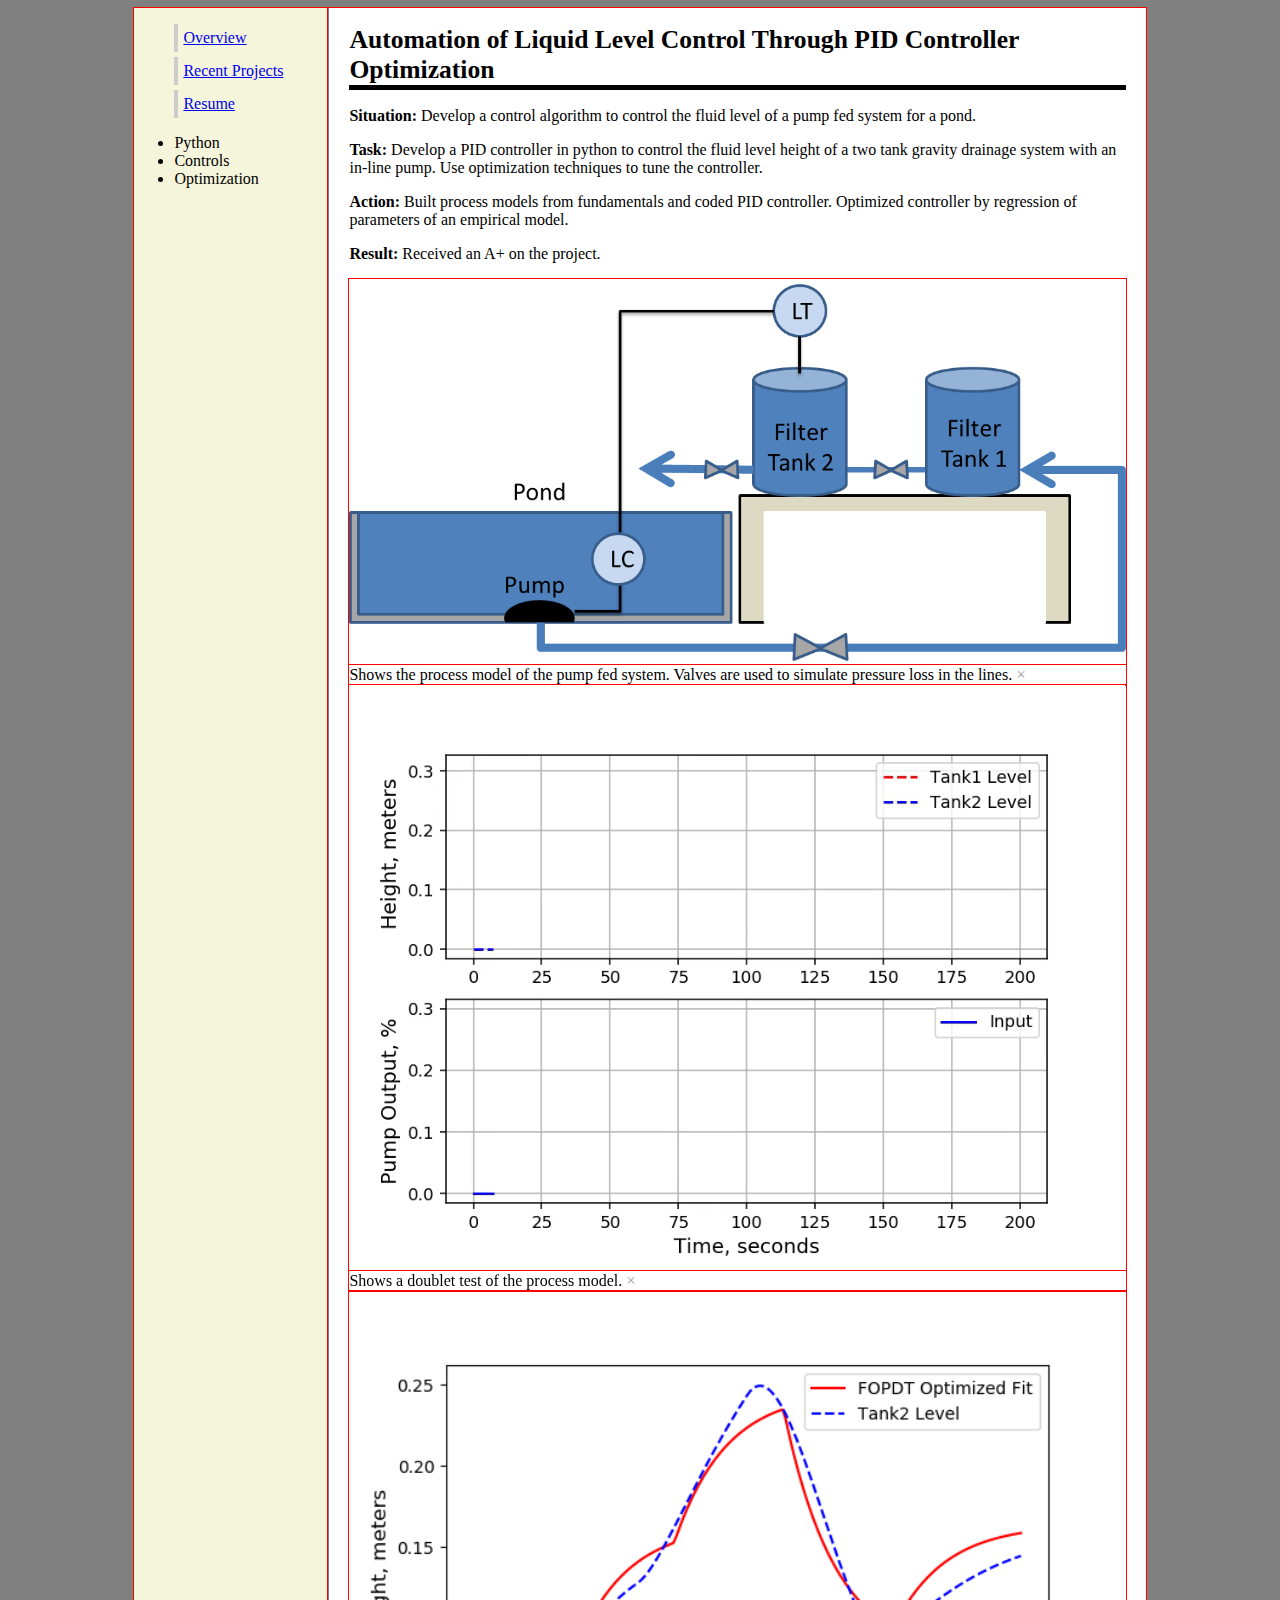
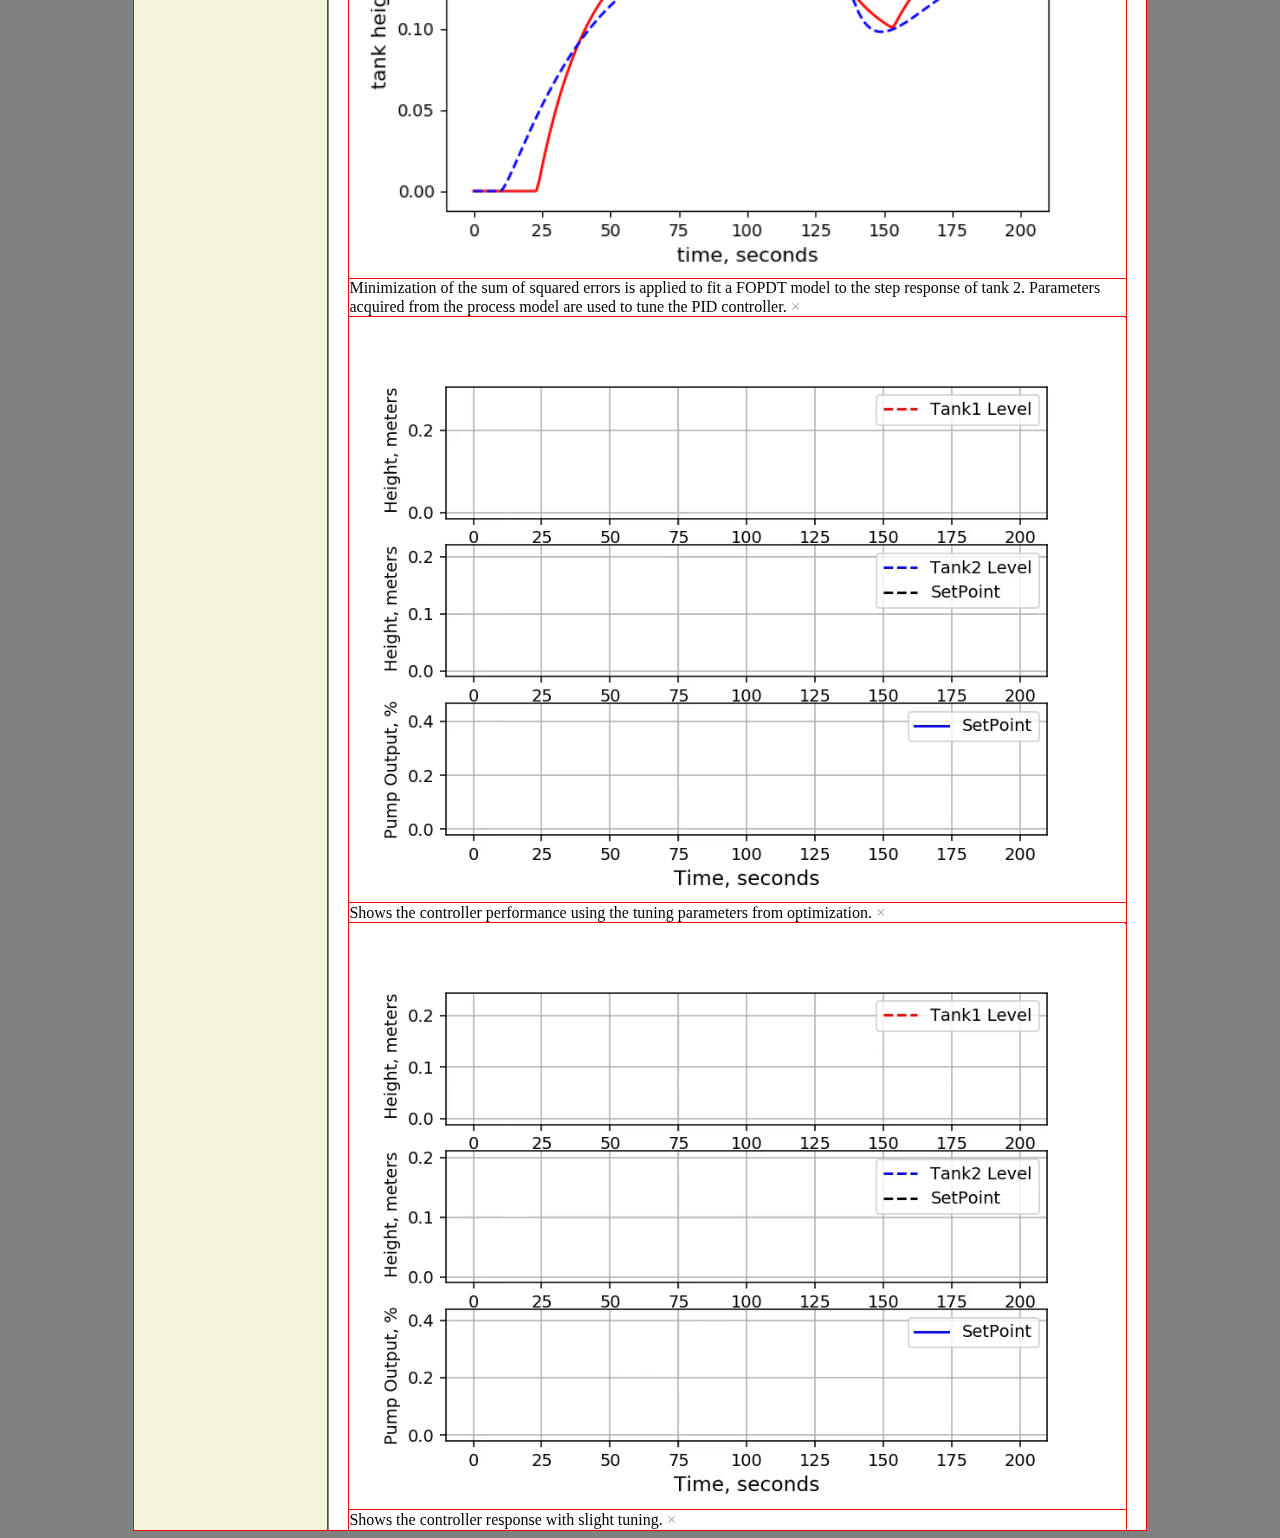
<file: HTMLPages/PIDOptimization.html>
<!DOCTYPE html>
<!--
To change this license header, choose License Headers in Project Properties.
To change this template file, choose Tools | Templates
and open the template in the editor.
-->
<html>
    <head>
        <title>TODO supply a title</title>
        <meta charset="UTF-8">
        <meta name="viewport" content="width=device-width, initial-scale=1.0">
        
        <link rel="stylesheet" href="../CSSPages/Project.css">
        <script src="../Javascript/javascript.js"></script>    
    </head>
    <body>
        <div id="MEMS">
<!--Side Bar////////////////////////////////////////////////////////////////////-->
            <div class="SideBar">
                <ul class="SideBarOptions">
                    <li> <a href="../index.html"> Overview </a>  </li>
                    <li><a href="../index.html#projectsSection"> Recent Projects </a></li>
                    <li> <a href="../PDFs/Tolbert-WebsiteResume-102218.pdf"> Resume </a> </li>
                </ul>
                <ul class="skillsList">
                    <li>Python</li>
                    <li>Controls</li>
                    <li>Optimization</li>
                </ul>
            </div>

<!--Star Summary/////////////////////////////////////////////////////////////-->
            <div class="MEMSummary">
                <h1>Automation of Liquid Level Control Through PID Controller 
                    Optimization</h1>
                    <p>
                        <strong>Situation:</strong> Develop a control algorithm
                        to control the fluid level of a pump fed system for a pond.
                    </p>
                    <p>
                        <strong>Task:</strong> Develop a PID controller in python to control
                        the fluid level height of a two tank gravity drainage system with
                        an in-line pump. Use optimization techniques to tune the controller.
                    </p>
                    <p>
                        <strong>Action:</strong> Built process models from fundamentals
                        and coded PID controller. Optimized controller by regression of parameters
                        of an empirical model.
                    </p>
                    <p>
                        <strong>Result:</strong> Received an A+ on the project.
                    </p>

<!--Videos and Pictures///////////////////////////////////////////////////////-->
                <div class="imageSection">
                    <img class="Images" src="../images/liquidLevelControImagesl/PID_PumpFedSystemGardenPonds_102618.png">
                    <div class="captionBelow" id="caption1">
                        Shows the process model of the pump fed system. Valves are
                        used to simulate pressure loss in the lines.
                        <span class="hide-caption" onclick="hide('caption1');">×</span>
                    </div>
                </div>
                <div class="videoSection"> 
                    <video loop muted autoplay>
                        <source class="v" src="../Video/LiquidLevelControl/TankLevel_StepTest_102618.mp4" >
                    </video>
                    <div class="captionBelow" id = "caption2">
                        Shows a doublet test of the process model.
                        <span class="hide-caption" onclick="hide('caption2');">×</span>
                    </div>
                </div>
                <div class="imageSection">
                    <img class="Images" src="../images/liquidLevelControImagesl/FOPDT_OptimizationFit_102618.png">
                    <div class="captionBelow" id="caption3">
                        Minimization of the sum of squared errors is applied to fit a FOPDT model to the 
                        step response of tank 2. Parameters acquired from the process model are used
                        to tune the PID controller.
                        <span class="hide-caption" onclick="hide('caption3');">×</span>
                    </div>
                </div> 
                <div class="videoSection"> 
                    <video loop muted autoplay>
                        <source class="v" src="../Video/LiquidLevelControl/PID_OptimizedMethod_102618.mp4" >
                    </video>
                    <div class="captionBelow" id = "caption4">
                        Shows the controller performance using the tuning parameters
                        from optimization.
                        <span class="hide-caption" onclick="hide('caption4');">×</span>
                    </div>
                </div>
                <div class="videoSection"> 
                    <video loop muted autoplay>
                        <source class="v" src="../Video/LiquidLevelControl/PID_tuned_102618.mp4" >
                    </video>
                    <div class="captionBelow" id = "caption5">
                         Shows the controller response with slight tuning.
                        <span class="hide-caption" onclick="hide('caption5');">×</span>
                    </div>
                </div>                
            </div>
            
        </div>
        
    </body>
</html>
</file>
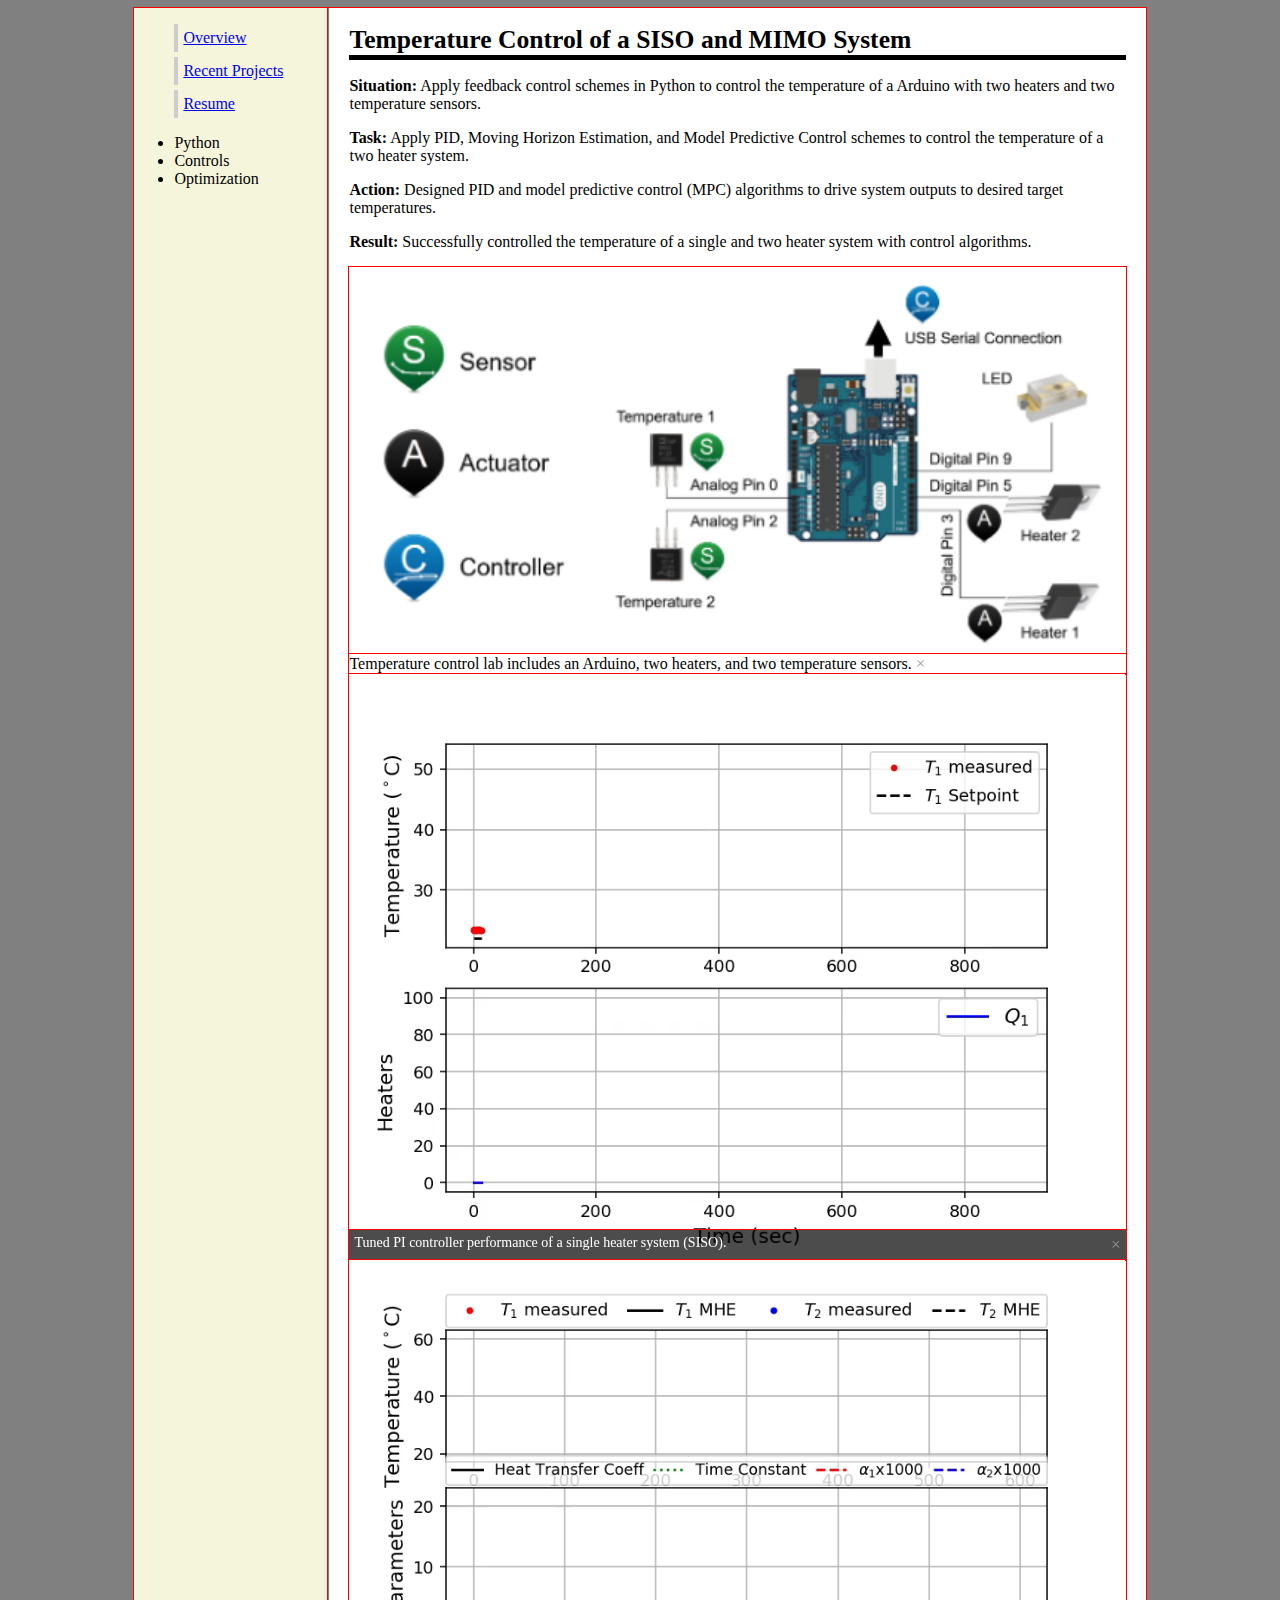
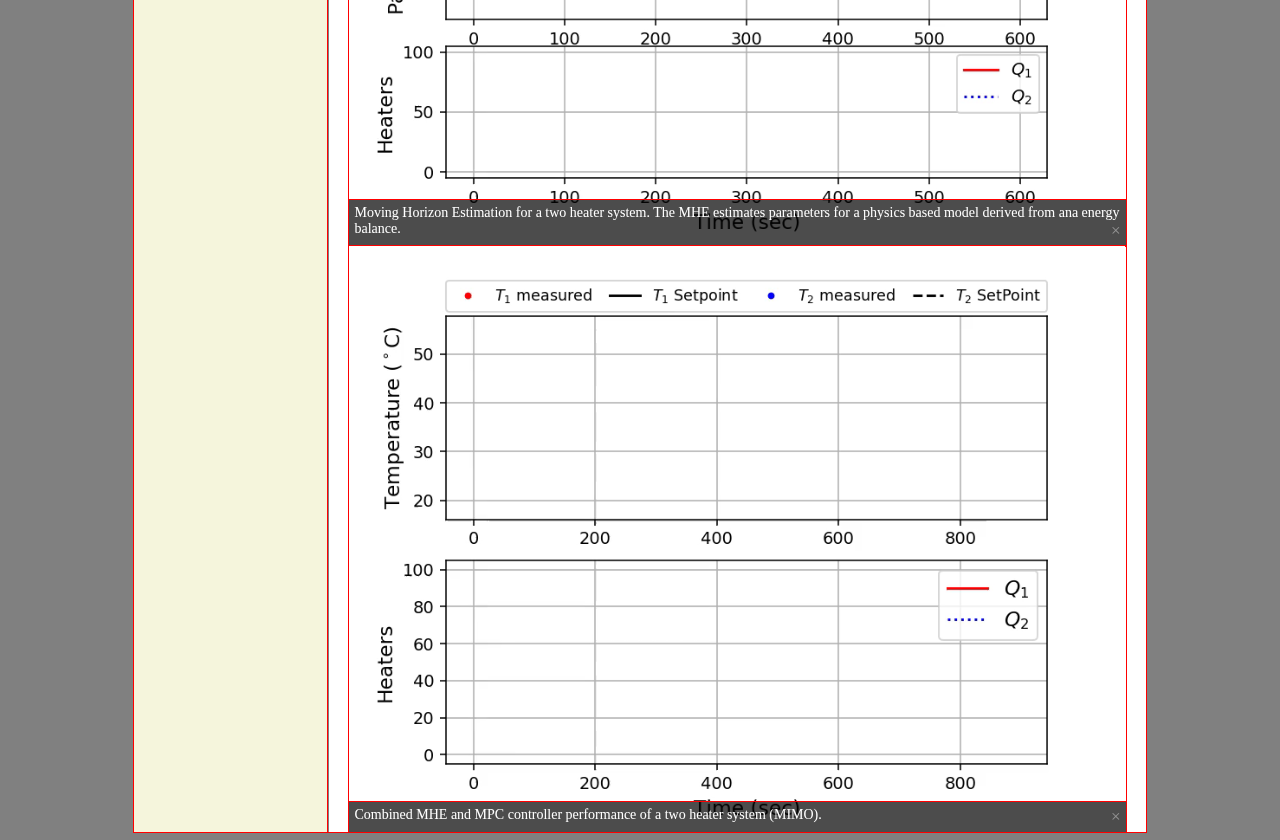
<file: HTMLPages/TCLab.html>
<!DOCTYPE html>
<!--
To change this license header, choose License Headers in Project Properties.
To change this template file, choose Tools | Templates
and open the template in the editor.
-->
<html>
    <head>
        <title>TODO supply a title</title>
        <meta charset="UTF-8">
        <meta name="viewport" content="width=device-width, initial-scale=1.0">
        
        <link rel="stylesheet" href="../CSSPages/Project.css">
        <script src="../Javascript/javascript.js"></script>    
    </head>
    <body>
        <div id="MEMS">
<!--Side Bar////////////////////////////////////////////////////////////////////-->
            <div class="SideBar">
                <ul class="SideBarOptions">
                    <li> <a href="../index.html"> Overview </a>  </li>
                    <li><a href="../index.html#projectsSection"> Recent Projects </a></li>
                    <li> <a href="../PDFs/Tolbert-WebsiteResume-102218.pdf">Resume </a> </li>
                </ul>
                <ul class="skillsList">
                    <li>Python</li>
                    <li>Controls</li>
                    <li>Optimization</li>
                </ul>
            </div>

<!--Star Summary/////////////////////////////////////////////////////////////-->
            <div class="MEMSummary">
                <h1>Temperature Control of a SISO and MIMO System</h1>
                    <p>
                        <strong>Situation:</strong> Apply feedback control schemes
                        in Python to control the temperature of a Arduino with two heaters
                        and two temperature sensors.
                    </p>
                    <p>
                        <strong>Task:</strong> Apply PID, Moving Horizon Estimation, and
                        Model Predictive Control schemes to control the temperature of
                        a two heater system.
                    </p>
                    <p>
                        <strong>Action:</strong> Designed PID and model predictive control 
                        (MPC) algorithms to drive system outputs to desired target temperatures.
                    </p>
                    <p>
                        <strong>Result:</strong> Successfully controlled the temperature
                        of a single and two heater system with control algorithms.

<!--Videos and Pictures///////////////////////////////////////////////////////-->
                <div class="imageSection">
                    <img class="Images" src="../images/TCLabImages/Intro_TemperatureControlLab.PNG">
                    <div class="captionBelow" id="caption1">
                       Temperature control lab includes an Arduino, two heaters, and
                       two temperature sensors.
                        <span class="hide-caption" onclick="hide('caption1');">×</span>
                    </div>
                </div> 
                <div class="videoSection"> 
                    <video loop muted autoplay>
                        <source class="v" src="../Video/TCLabVids/SISO_PIControl_102318.mp4">
                    </video>
                    <div class="caption" id = "caption1">
                        Tuned PI controller performance of a single heater system (SISO).
                        <span class="hide-caption" onclick="hide('caption1');">×</span>
                    </div>
                </div>
                <div class="videoSection"> 
                    <video loop muted autoplay>
                        <source class="v" src="../Video/TCLabVids/MHE_SemiempiricalMHE_102418.mp4">
                    </video>
                    <div class="caption" id = "caption2">
                        Moving Horizon Estimation for a two heater system. The MHE
                        estimates parameters for a physics based model derived
                        from ana energy balance.
                        <span class="hide-caption" onclick="hide('caption2');">×</span>
                    </div>
                </div>
                <div class="videoSection"> 
                    <video loop muted autoplay>
                        <source class="v" src="../Video/TCLabVids/MIMO_MHEMPCControl_102218.mp4">
                    </video>
                    <div class="caption" id = "caption3">
                        Combined MHE and MPC controller performance of a two heater
                        system (MIMO).
                        <span class="hide-caption" onclick="hide('caption3');">×</span>
                    </div>
                </div>                 
            
            </div>
            
        </div>
        
    </body>
</html>
</file>
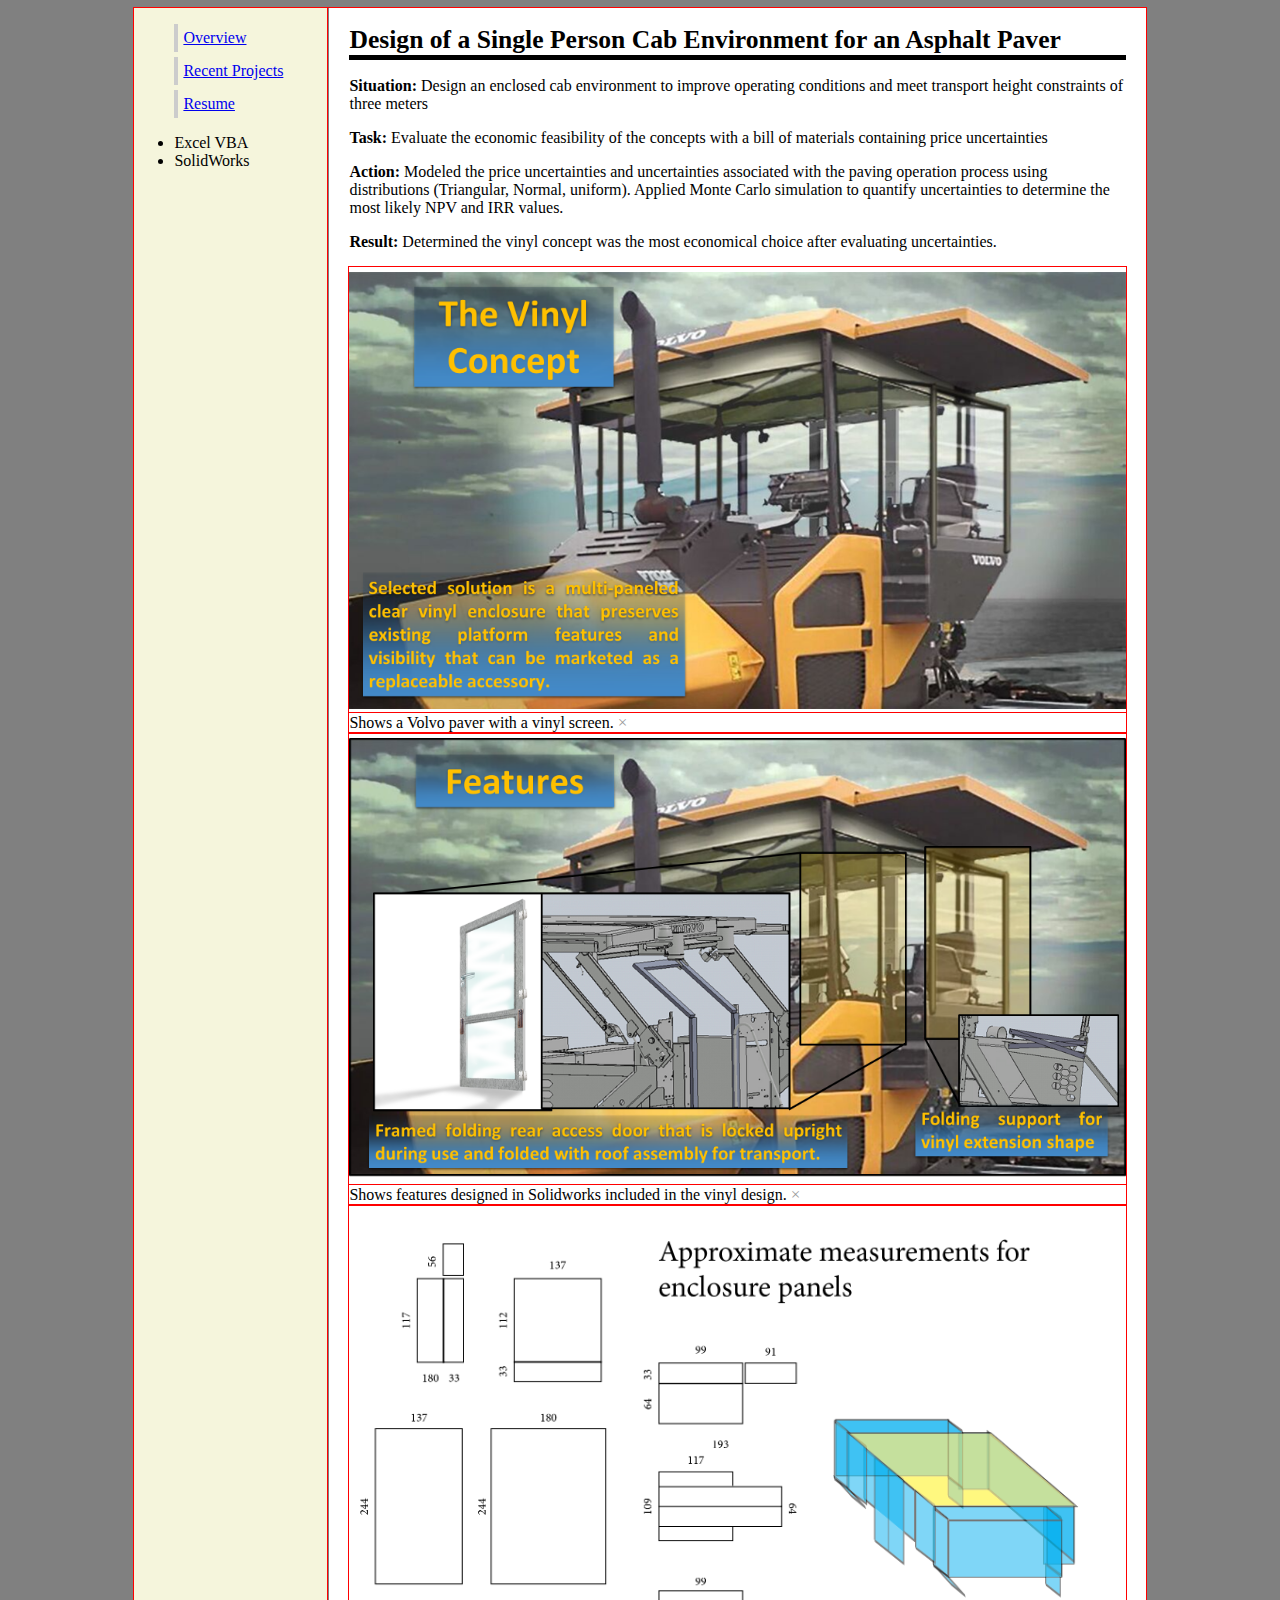
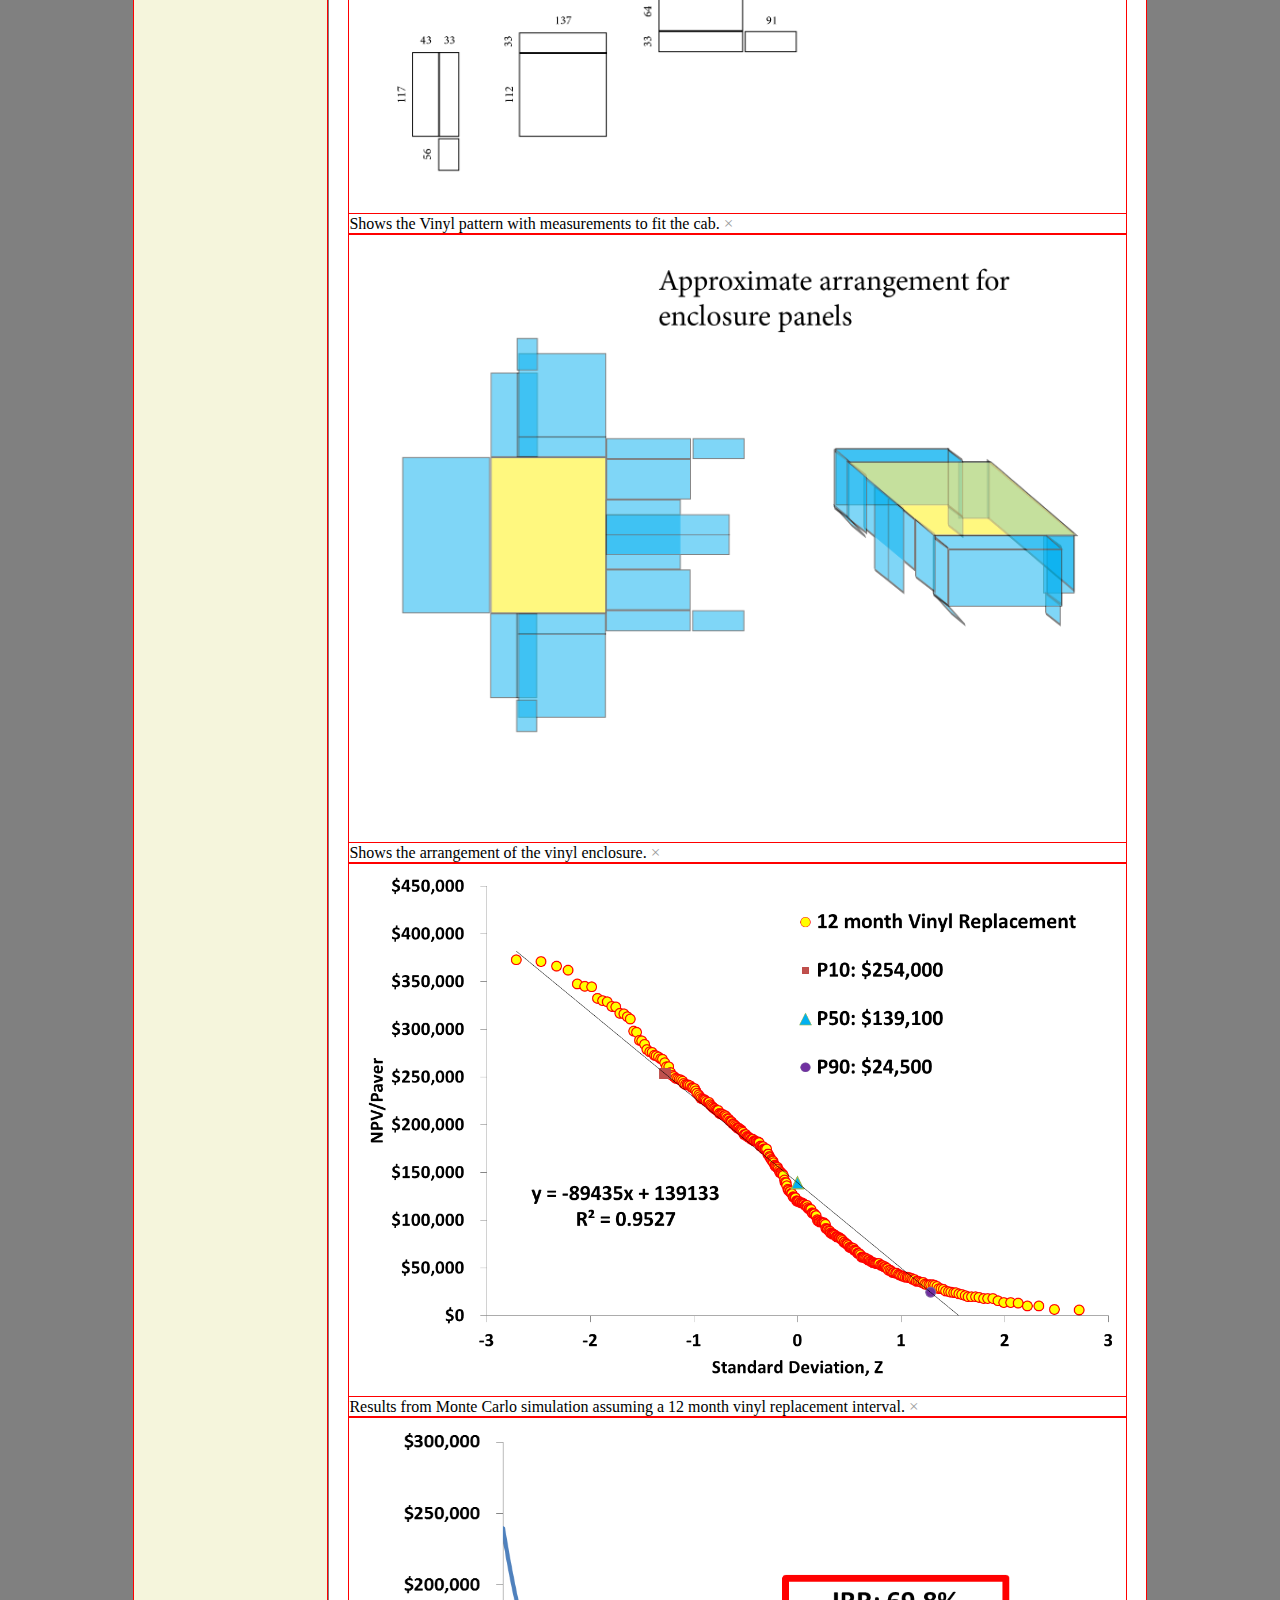
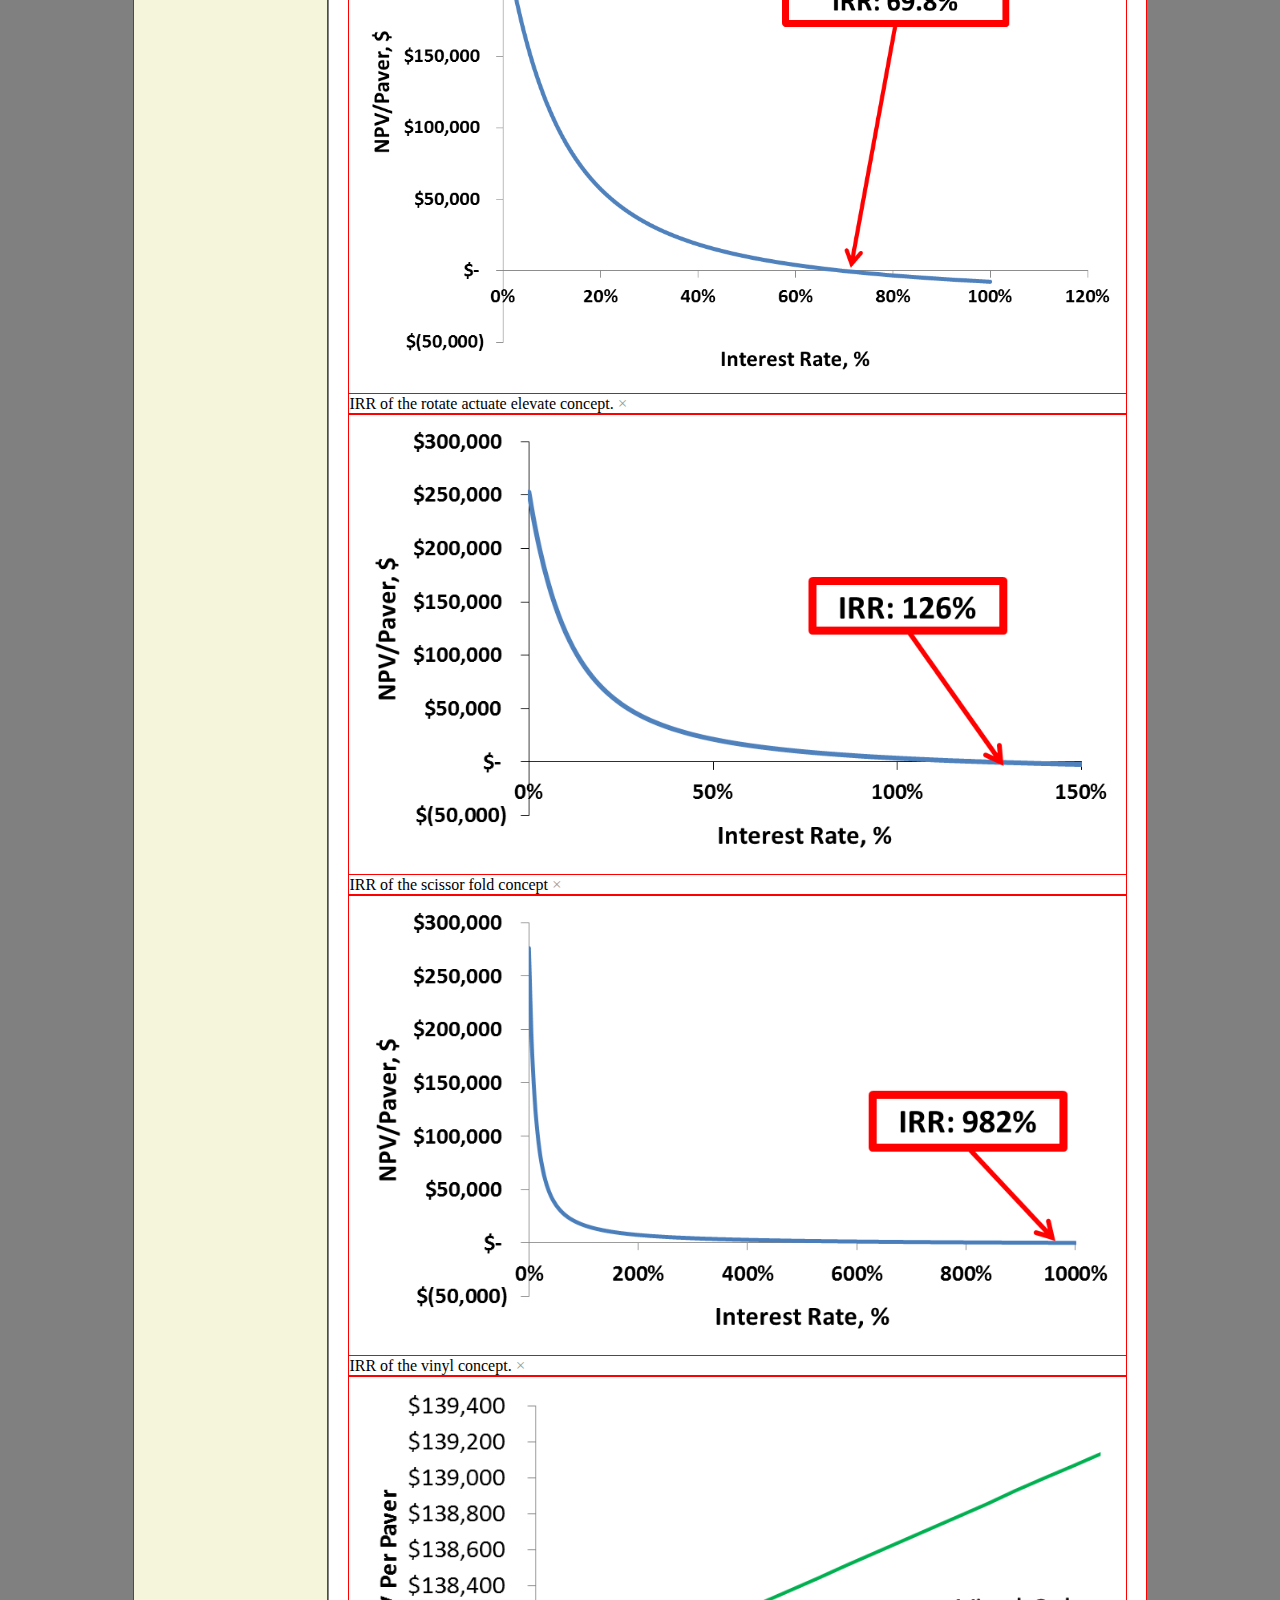
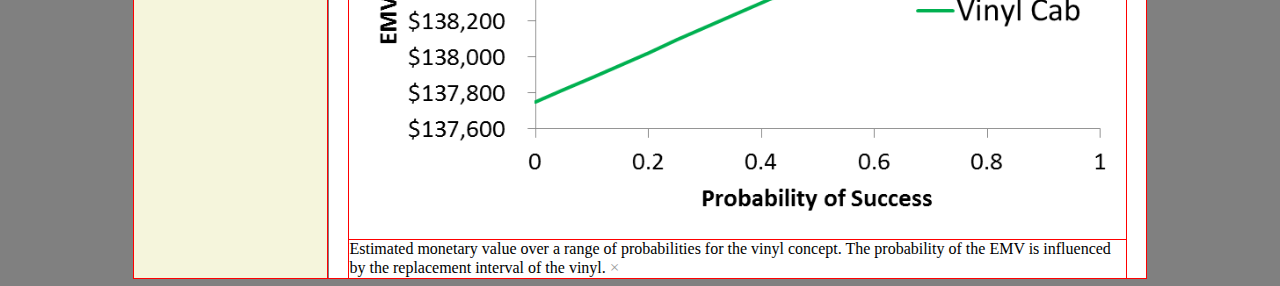
<file: HTMLPages/VolvoCab.html>
<!DOCTYPE html>
<!--
To change this license header, choose License Headers in Project Properties.
To change this template file, choose Tools | Templates
and open the template in the editor.
-->
<html>
    <head>
        <title>TODO supply a title</title>
        <meta charset="UTF-8">
        <meta name="viewport" content="width=device-width, initial-scale=1.0">
        
        <link rel="stylesheet" href="../CSSPages/Project.css">
        <script src="../Javascript/javascript.js"></script>    
    </head>
    <body>
        <div id="MEMS">
<!--Side Bar////////////////////////////////////////////////////////////////////-->
            <div class="SideBar">
                <ul class="SideBarOptions">
                    <li> <a href="../index.html"> Overview </a>  </li>
                    <li><a href="../index.html#projectsSection"> Recent Projects </a></li>
                    <li> <a href="../PDFs/Tolbert-WebsiteResume-102218.pdf">Resume </a> </li>
                </ul>
                <ul class="skillsList">
                    <li>Excel VBA</li>
                    <li>SolidWorks</li>
                </ul>
            </div>

<!--Star Summary/////////////////////////////////////////////////////////////-->
            <div class="MEMSummary">
                <h1>Design of a Single Person Cab Environment for an Asphalt Paver</h1>
                    <p>
                        <strong>Situation:</strong> Design an enclosed cab environment
                        to improve operating conditions and meet transport height
                        constraints of three meters                        
                    </p>
                    <p>
                        <strong>Task:</strong> Evaluate the economic feasibility
                        of the concepts with a bill of materials containing price
                        uncertainties
                    </p>
                    <p>
                        <strong>Action:</strong> Modeled the price uncertainties 
                        and uncertainties associated with the paving operation process
                        using distributions (Triangular, Normal, uniform). Applied Monte
                        Carlo simulation to quantify uncertainties to determine the most
                        likely NPV and IRR values.
                    </p>
                    <p>
                        <strong>Result:</strong> Determined the vinyl concept was
                        the most economical choice after evaluating uncertainties.
                    </p>

<!--Videos and Pictures///////////////////////////////////////////////////////-->
                <div class="imageSection">
                    <img class="Images" src="../images/Volvo/IntroVinylConcept.png">
                    <div class="captionBelow" id="caption1">
                        Shows a Volvo paver with a vinyl screen.
                        <span class="hide-caption" onclick="hide('caption1');">×</span>
                    </div>
                </div> 
                
                <div class="imageSection">
                    <img class="Images" src="../images/Volvo/Volvo_VinylFeatures_102518.png">
                    <div class="captionBelow" id="caption2">
                        Shows features designed in Solidworks included in the vinyl
                        design.
                        <span class="hide-caption" onclick="hide('caption2');">×</span>
                    </div>
                </div>
                <div class="imageSection">
                    <img class="Images" src="../images/Volvo/VOLVO1_SuggestedPattern.png">
                    <div class="captionBelow" id="caption3">
                        Shows the Vinyl pattern with measurements to fit the cab.
                        <span class="hide-caption" onclick="hide('caption3');">×</span>
                    </div>
                </div>
                <div class="imageSection">
                    <img class="Images" src="../images/Volvo/VOLVO1_SuggestedPattern2.png">
                    <div class="captionBelow" id="caption4">
                        Shows the arrangement of the vinyl enclosure.
                        <span class="hide-caption" onclick="hide('caption4');">×</span>
                    </div>
                </div>
                <div class="imageSection">
                    <img class="Images" src="../images/Volvo/MonteCarlo_Vinyl_102518.png">
                    <div class="captionBelow" id="caption5">
                        Results from Monte Carlo simulation assuming a 12 month
                        vinyl replacement interval.
                        <span class="hide-caption" onclick="hide('caption5');">×</span>
                    </div>
                </div>
                <div class="imageSection">
                    <img class="Images" src="../images/Volvo/IRR_RotateActuate_102518.png">
                    <div class="captionBelow" id="caption6">
                        IRR of the rotate actuate elevate concept.
                        <span class="hide-caption" onclick="hide('caption6');">×</span>
                    </div>
                </div>
                <div class="imageSection">
                    <img class="Images" src="../images/Volvo/IRR_ScissorFold_102518.png">
                        <div class="captionBelow" id="caption7">
                        IRR of the scissor fold concept
                            <span class="hide-caption" onclick="hide('caption7');">×</span>
                        </div>
                </div>    

                <div class="imageSection">
                    <img class="Images" src="../images/Volvo/IRR_Vinyl_102518.png">
                    <div class="captionBelow" id="caption8">
                    IRR of the vinyl concept.
                        <span class="hide-caption" onclick="hide('caption8');">×</span>
                    </div>
                </div>
                    
                <div class="imageSection">
                    <img class="Images" src="../images/Volvo/Vinyl_Probability_102518.png">
                    <div class="captionBelow" id="caption9">
                    Estimated monetary value over a range of probabilities for the
                    vinyl concept. The probability of the EMV is influenced by the
                    replacement interval of the vinyl.
                        <span class="hide-caption" onclick="hide('caption9');">×</span>
                    </div>
                </div>                    
            
            </div>
            
        </div>
        
    </body>
</html>
</file>
<file: CSSStyle.css>
/*
To change this license header, choose License Headers in Project Properties.
To change this template file, choose Tools | Templates
and open the template in the editor.
*/
/* 
    Created on : Oct 1, 2018, 8:41:30 PM
    Author     : Brandon
*/

div { outline: 1px solid red !important; }

body, html {
    height: 100%;
}

/*/////Image classes////////////////////////////////////////////////////////// */
.large{
    background-image: url("images/Picture1.png");
    
    height: 100%;
    background-position: center;
    background-repeat: no-repeat;
    background-size: cover;
    text-align: center;
}

.medium{
    margin: 0% auto;
    width: 50%;
    
}

/*//// Text Classes //////////////////////////////////////////////////////////*/

.largeText{
    font-family: verdana;
    font-size: 140%
}
.mediumText{
    font-family: monospace;
    font-size: 120%;
    color: black;
    font-weight: bolder;
}

.FlashyText{
    font-family: verdana;
    font-size: 120%;
    color: silver;
}

/* WhoAmI Container//////////////////////////////////////////////////////////*/
.WhoAmI{
    width: 100%;
    text-align: center;
}
.singleColumn{
    width: 100%;
    margin-top: 3%;
    text-align: center;
    
}

.WhoAmI span{
    font-size: 130%;
    font-family: georgia, serif;
        
}

/*/////Education Flex Container////////////////////////////////////////////////////////// */
#caption{
    position: absolute;
    top: 25%;
    left: 40%;
    transform: translate(-50%,-50%);
    font-family: cursive;
    font-weight: 700; 
    color: darkred;
    font-size: 200%;
    border-bottom: black;
    border-bottom-width: thick;
    
}

/* SectionContainers//////////////////////////////////////////////////////////*/
#Education, #Career, #Projects{
    display: flex;
    flex-wrap: wrap;
    align-content: center;
}

.SectionHeaders{
    width: 100%;
    margin-top: 2%;
    font-family: "gotham normal";
    font-size: 180%;
    text-align: center;    
}

.SectionHeaders span{
    border-bottom: black solid thick;
}


.columnOne, .columnTwo{
    width: 50%;
    margin: 2% 0 auto;
    text-align: center;
    color: silver;

}
/* Career Section//////////////////////////////////////////////////////////*/
.columnTwoCareers{
    width: 50%;
    margin: 2% 0 auto;
    text-align: left;
    color: silver;
}

.jobDescription{
    width: 50%;
    margin: 2% 0;
    text-align: left;
    color: silver;
}
</file>
<file: CSSPages/Project.css>
/*
To change this license header, choose License Headers in Project Properties.
To change this template file, choose Tools | Templates
and open the template in the editor.
*/
/* 
    Created on : Oct 13, 2018, 10:58:50 AM
    Author     : Brandon
*/

div { outline: 1px solid red !important; }

body{
    background-color: gray;
}

#MEMS{
    
    display: flex;
    flex-wrap: wrap;
    margin: 0 10% 0% 10%;
    background-color: white;
}

.MEMSummary{
    flex:2;
    border-left: gray solid thin;
    padding: 0px 20px;
}

.MEMSummary h1{
    font-size: 160%;
    border-bottom: black solid thick;
}   
.SideBar{
    flex: .5;
    width: 25%;
    font-family: serif;
    background: beige;
    
}

.SideBarOptions li{
    border-left: 4px solid rgb(204, 204, 204);
    margin: 3%;
    color: rgb(80, 80, 80);
    text-decoration: none solid rgb(80, 80, 80);
    margin: 0px 0px 5px;
    display: block;
    padding: 5px 10px 5px 5px;
    
}

.skillsList{
    list-style-image: url("https://seelio.com/img/icon_tags.png");
    display: compact ;
}

.videoSection{
    position: relative;
}
video{
    width: 100%;
}

.imageSection{
    position: relative;
}
.Images{
    width: 100%;
    margin: 5px 0px 0px 0px;
}

/*Subtitles*/
.caption {
    position: absolute;
    background-color: rgba(0,0,0,.7);
    color: #fff;
    bottom: 0;
    width: 100%;
    -webkit-box-sizing: border-box;
    -moz-box-sizing: border-box;
    box-sizing: border-box;
    padding: 5px;
    text-align: left;
    font-size: 14px;
}
.caption span{
    float: right;
}

.hide-caption {
    right: 5px;
    top: 5px;
    font-size: 17px;
    cursor: pointer;
    opacity: .4;
    -ms-filter: "progid:DXImageTransform.Microsoft.Alpha(Opacity=40)";
    filter: alpha(opacity=40)
}
</file>
